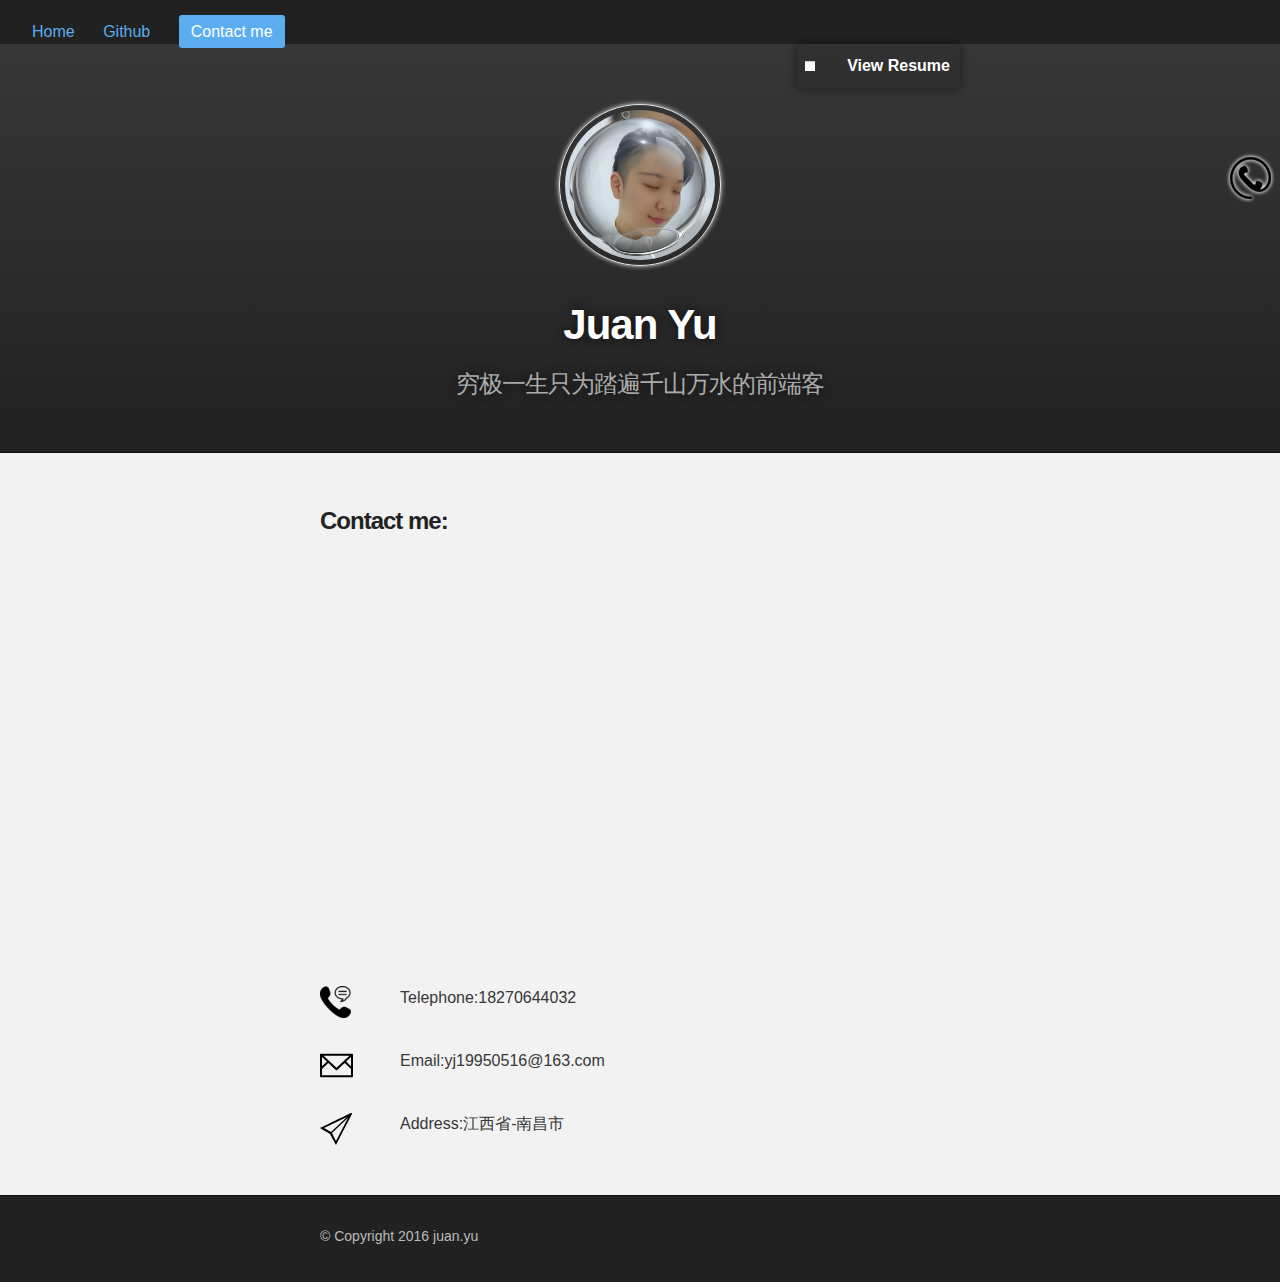
<file: view/about/index.html>
<!DOCTYPE html>
<html>

<head>
    <meta charset='utf-8'>
    <meta http-equiv="X-UA-Compatible" content="chrome=1">
    <meta name="viewport" content="width=device-width, initial-scale=1">
    <meta name="description" content="">
    <meta name="author" content="juan.yu">
    <title>Juan Yu</title>
    <link rel="Shortcut Icon" href="/images/favicon.ico" type="image/x-icon">
    <link rel="stylesheet" type="text/css" media="screen" href="/stylesheets/css/stylesheet.css">
    <script type="text/javascript" src="https://api.map.baidu.com/api?v=1.4&s=1"></script>
</head>

<body>

<div class="tele"></div>

<!-- NAV -->
<nav class="main-nav">
    <a href="/"> <span class="arrow"></span> Home </a>

    <a href="https://github.com/yujuangithub">Github </a>

    <a href="/view/about" class="cta">Contact me</a>

</nav>
<!-- NAV -->

<!-- HEADER -->
<div id="header_wrap" class="outer">
    <header class="inner" id="header">
        <a id="forkme_banner" href="/view/resume">View Resume</a>
        <a href="/view/about">
            <img id="avatar" class="2x" src="/images/yj.png">
        </a>

        <h1 id="project_title">Juan Yu</h1>

        <h2 id="project_tagline">穷极一生只为踏遍千山万水的前端客</h2>

    </header>
</div>

<!-- MAIN CONTENT -->
<div id="main_content_wrap" class="outer">
    <section id="main_content" class="inner">
        <h3 class="bubble">Contact me:</h3>
        <div id="allmap" style="height: 380px;margin-bottom: 30px;"></div>
        <div style="background: url(/images/telephone.png) no-repeat;"><p class="bubble">Telephone:18270644032</p></div>
        <div style="background: url(/images/email.svg) no-repeat;"><p class="bubble">Email:yj19950516@163.com</p></div>
        <div style="background: url(/images/address.svg) no-repeat;"><p class="bubble">Address:江西省-南昌市</p></div>
    </section>
</div>

<!-- FOOTER  -->
<div id="footer_wrap" class="outer">
    <footer class="inner">
        <p class="small">© Copyright 2016 juan.yu</p>
    </footer>
</div>

</body>
<script type="text/javascript">
    // 百度地图API功能
    var map = new BMap.Map("allmap");    // 创建Map实例
    var point = new BMap.Point(115.864822,28.703895);
    map.centerAndZoom(point, 15);  // 初始化地图,设置中心点坐标和地图级别
    var marker = new BMap.Marker(point);  // 创建标注
    map.addOverlay(marker);              // 将标注添加到地图中
    map.addControl(new BMap.MapTypeControl());   //添加地图类型控件
    map.setCurrentCity("南昌");          // 设置地图显示的城市 此项是必须设置的
    map.enableScrollWheelZoom(true);     //开启鼠标滚轮缩放
</script>

<script src="/javascripts/jquery.min.js" type="text/javascript"></script>
<script src="/javascripts/main.js" type="text/javascript"></script>
</html>
</file>
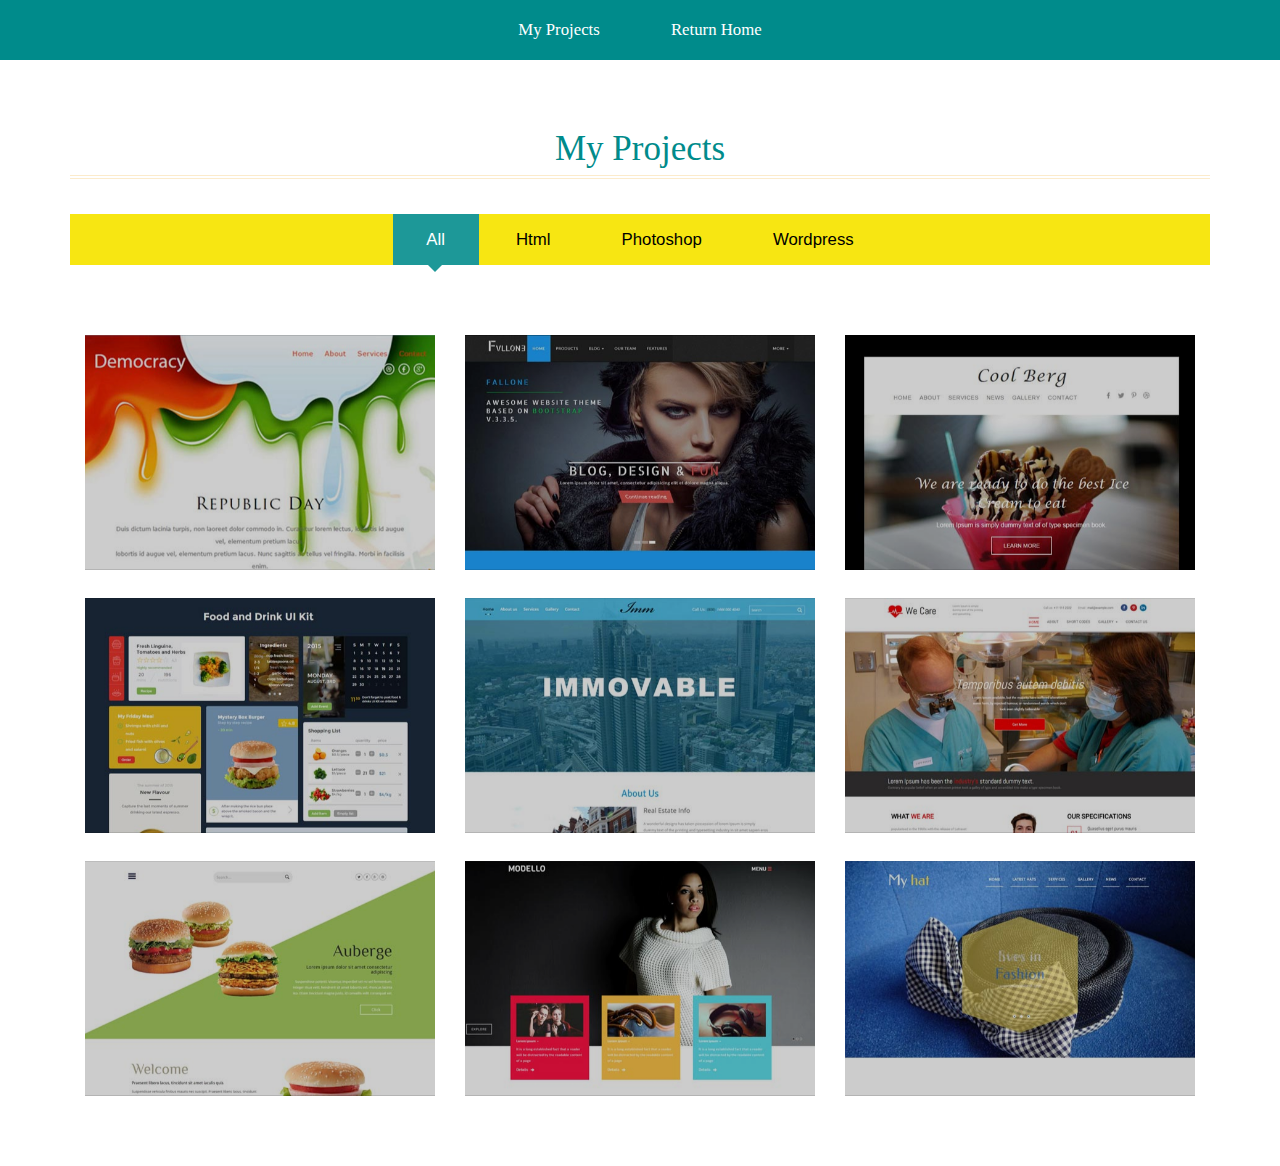
<file: view/myPro/index.html>
<!--
Author: W3layouts
Author URL: http://w3layouts.com
License: Creative Commons Attribution 3.0 Unported
License URL: http://creativecommons.org/licenses/by/3.0/
-->
<!DOCTYPE html>
<html>
<head>
    <title>My Project</title>
    <!--mobile apps-->
    <meta name="viewport" content="width=device-width, initial-scale=1">
    <meta http-equiv="Content-Type" content="text/html; charset=utf-8" />
    <meta name="keywords" content="My Resume Responsive web template, Bootstrap Web Templates, Flat Web Templates, Android Compatible web template,
    SmartPhone Compatible web template, free WebDesigns for Nokia, Samsung, LG, SonyEricsson, Motorola web design" />
    <script type="application/x-javascript"> addEventListener("load", function() { setTimeout(hideURLbar, 0); }, false); function hideURLbar(){ window.scrollTo(0,1); } </script>
    <!--mobile apps-->
    <!--Custom Theme files-->
    <link href="/css/bootstrap.css" type="text/css" rel="stylesheet" media="all">
    <link href="/css/style.css" type="text/css" rel="stylesheet" media="all">
    <link rel="stylesheet" href="/css/swipebox.css">
    <!--//Custom Theme files-->
    <!--js-->
    <script src="/js/jquery-1.11.1.min.js"></script>
    <!-- //js -->
    <!--web-fonts-->
     <!--<link href='//fonts.googleapis.com/css?family=Overlock:400,400italic,700,700italic,900,900italic' rel='stylesheet' type='text/css'>-->
    <!--<link href='//fonts.googleapis.com/css?family=Roboto+Condensed:400,300,300italic,400italic,700,700italic' rel='stylesheet' type='text/css'> -->
    <!--//web-fonts-->
    <!--start-smooth-scrolling-->
    <script type="text/javascript" src="/js/move-top.js"></script>
    <script type="text/javascript" src="/js/easing.js"></script>
    <script type="text/javascript">
        jQuery(document).ready(function($) {
            $(".scroll").click(function(event){
                event.preventDefault();
                $('html,body').animate({scrollTop:$(this.hash).offset().top},1000);
            });
        });
    </script>
    <!--//end-smooth-scrolling-->
</head>
<body>


<!--top-nav-->
<div class="top-nav wow">
    <div class="container">
        <div class="navbar-header logo">
            <button type="button" class="navbar-toggle collapsed" data-toggle="collapse" data-target="#bs-example-navbar-collapse-1">
                Menu
            </button>
        </div>
        <!-- Collect the nav links, forms, and other content for toggling -->
        <div class="collapse navbar-collapse" id="bs-example-navbar-collapse-1">
            <div class="menu">
                <ul class="nav navbar">
                    <li><a href="#projects" class="scroll">My Projects</a></li>
                    <li><a href="/">Return Home</a></li>
                </ul>
                <div class="clearfix"> </div>
            </div>
        </div>
    </div>
</div>
<!--//top-nav-->

<!--portfolio-->
<div id="projects" class="portfolio">
    <div class="container">
        <h3 class="title wow zoomInLeft animated" data-wow-delay=".5s">My Projects</h3>
        <div class="sap_tabs">
            <div id="horizontalTab" style="display: block; width: 100%; margin: 0px;">
                <ul class="resp-tabs-list wow fadeInUp animated" data-wow-delay=".7s">
                    <li class="resp-tab-item"><span>All</span></li>
                    <li class="resp-tab-item"><span>Html</span></li>
                    <li class="resp-tab-item"><span> Photoshop</span></li>
                    <li class="resp-tab-item"><span>Wordpress</span></li>
                </ul>
                <div class="clearfix"> </div>
                <div class="resp-tabs-container">
                    <div class="tab-1 resp-tab-content">
                        <div class="tab_img">
                            <div class="col-md-4 portfolio-grids">
                                <div class="grid">
                                    <a href="/images/g1.jpg" class="swipebox" title="Democracy">
                                            <img src="/images/g1.jpg" alt="" class="img-responsive" />
                                            <div class="figcaption">
                                                <h3><span> Domecracy</span></h3>
                                                <p>The History Tracks of the People's Republic's Six Decennial National Day.</p>
                                            </div>
                                    </a>
                                </div>
                            </div>
                            <div class="col-md-4 portfolio-grids">
                                <div class="grid effect-sarah">
                                    <a href="/images/g2.jpg" class="swipebox" title="Block Design & FUN">
                                            <img src="/images/g2.jpg" alt="" class="img-responsive" />
                                            <div class="figcaption">
                                                <h3>Block<span> Design & FUN</span></h3>
                                                <p>Lorem ipsum dolor sit amet, consectetur adipiscing elit. Duis maximus tortor diam, ac lobortis justo rutrum quis. Praesent non purus fermentum, eleifend velit non</p>
                                            </div>
                                    </a>
                                </div>
                            </div>
                            <div class="col-md-4 portfolio-grids">
                                <div class="grid">
                                    <a href="/images/g3.jpg" class="swipebox" title="Cool Berg">
                                            <img src="/images/g3.jpg" alt="" class="img-responsive" />
                                            <div class="figcaption">
                                                <h3>Coll<span> Berg</span></h3>
                                                <p>We are ready to do the best IceCream to eat.</p>
                                            </div>
                                    </a>
                                </div>
                            </div>
                            <div class="col-md-4 portfolio-grids">
                                <div class="grid">
                                    <a href="/images/g4.jpg" class="swipebox" title="Food and Drink UI Kit">
                                            <img src="/images/g4.jpg" alt="" class="img-responsive" />
                                            <div class="figcaption">
                                                <h3>Food<span> and Drink UI Kit</span></h3>
                                                <p>Fresh Lingline , Mystery Box Burger and Shopping List.</p>
                                            </div>
                                        </a>
                                </div>
                            </div>
                            <div class="col-md-4 portfolio-grids">
                                <div class="grid">
                                    <a href="/images/g5.jpg" class="swipebox" title="IMMOVABLE">
                                            <img src="/images/g5.jpg" alt="" class="img-responsive" />
                                            <div class="figcaption">
                                                <h3><span> IMMOVABLE</span></h3>
                                                <p>Real Estate Info About us.</p>
                                            </div>
                                    </a>
                                </div>
                            </div>
                            <div class="col-md-4 portfolio-grids">
                                <div class="grid">
                                    <a href="/images/g6.jpg" class="swipebox" title="We Care">
                                            <img src="/images/g6.jpg" alt="" class="img-responsive" />
                                            <div class="figcaption">
                                                <h3>We<span> Care</span></h3>
                                                <p>Tomporibus autem debitis.</p>
                                            </div>
                                    </a>
                                </div>
                            </div>
                            <div class="col-md-4 portfolio-grids">
                                <div class="grid">
                                    <a href="/images/g7.jpg" class="swipebox" title="Auberge">
                                            <img src="/images/g7.jpg" alt="" class="img-responsive" />
                                            <div class="figcaption">
                                                <h3><span> Auberge</span></h3>
                                                <p>The vegetarian burger was an innovation which was rapidly exported to Britain.</p>
                                            </div>
                                        </a>
                                </div>
                            </div>
                            <div class="col-md-4 portfolio-grids">
                                <div class="grid">
                                    <a href="/images/g8.jpg" class="swipebox" title="MODELLO">
                                            <img src="/images/g8.jpg" alt="" class="img-responsive" />
                                            <div class="figcaption">
                                                <h3><span> MODELLO</span></h3>
                                                <p>A modello is a preparatory study or model, usually at a smaller scale, for a work of art or architecture, especially one produced for the approval of the commissioning patron.</p>
                                            </div>
                                    </a>
                                </div>
                            </div>
                            <div class="col-md-4 portfolio-grids">
                                <div class="grid">
                                    <a href="/images/g9.jpg" class="swipebox" title="Lorem ipsum dolor sit amet, consectetur adipiscing elit. Duis maximus tortor diam, ac lobortis justo rutrum quis. Praesent non purus fermentum, eleifend velit non">
                                            <img src="/images/g9.jpg" alt="" class="img-responsive" />
                                            <div class="figcaption">
                                                <h3>My<span> Hut</span></h3>
                                                <p>My hat,btes in Fation.</p>
                                            </div>
                                    </a>
                                </div>
                            </div>
                            <div class="clearfix"> </div>
                        </div>
                    </div>
                    <div class="tab-1 resp-tab-content">
                        <div class="tab_img">
                            <div class="col-md-4 portfolio-grids">
                                    <div class="grid">
                                        <a href="/images/g5.jpg" class="swipebox" title="IMMOVABLE">
                                            <img src="/images/g5.jpg" alt="" class="img-responsive" />
                                            <div class="figcaption">
                                                <h3><span> IMMOVABLE</span></h3>
                                                <p>Real Estate Info About us.</p>
                                            </div>
                                        </a>
                                    </div>
                                </div>
                                <div class="col-md-4 portfolio-grids">
                                    <div class="grid">
                                        <a href="/images/g6.jpg" class="swipebox" title="We Care">
                                            <img src="/images/g6.jpg" alt="" class="img-responsive" />
                                            <div class="figcaption">
                                                <h3>We<span> Care</span></h3>
                                                <p>Tomporibus autem debitis.</p>
                                            </div>
                                        </a>
                                    </div>
                                </div>
                                <div class="col-md-4 portfolio-grids">
                                    <div class="grid">
                                        <a href="/images/g7.jpg" class="swipebox" title="Auberge">
                                            <img src="/images/g7.jpg" alt="" class="img-responsive" />
                                            <div class="figcaption">
                                                <h3><span> Auberge</span></h3>
                                                <p>The vegetarian burger was an innovation which was rapidly exported to Britain.</p>
                                            </div>
                                        </a>
                                    </div>
                                </div>
                            <div class="clearfix"> </div>
                        </div>
                    </div>
                    <div class="tab-1 resp-tab-content">
                        <div class="tab_img">
                            <div class="col-md-4 portfolio-grids">
                                <div class="grid">
                                    <a href="/images/g3.jpg" class="swipebox" title="Cool Berg">
                                            <img src="/images/g3.jpg" alt="" class="img-responsive" />
                                            <div class="figcaption">
                                                <h3>Coll<span> Berg</span></h3>
                                                <p>We are ready to do the best IceCream to eat.</p>
                                            </div>
                                    </a>
                                </div>
                            </div>
                            <div class="col-md-4 portfolio-grids">
                                <div class="grid">
                                    <a href="/images/g1.jpg" class="swipebox" title="Democracy">
                                            <img src="/images/g1.jpg" alt="" class="img-responsive" />
                                            <div class="figcaption">
                                                <h3><span> Domecracy</span></h3>
                                                <p>The History Tracks of the People's Republic's Six Decennial National Day.</p>
                                            </div>
                                    </a>
                                </div>
                            </div>
                            <div class="col-md-4 portfolio-grids">
                                <div class="grid">
                                    <a href="/images/g9.jpg" class="swipebox" title="Lorem ipsum dolor sit amet, consectetur adipiscing elit. Duis maximus tortor diam, ac lobortis justo rutrum quis. Praesent non purus fermentum, eleifend velit non">
                                            <img src="/images/g9.jpg" alt="" class="img-responsive" />
                                            <div class="figcaption">
                                                <h3>My<span> Hut</span></h3>
                                                <p>My hat,btes in Fation.</p>
                                            </div>
                                    </a>
                                </div>
                            </div>
                            <div class="clearfix"> </div>
                        </div>
                    </div>
                    <div class="tab-1 resp-tab-content">
                        <div class="tab_img">
                            <div class="col-md-4 portfolio-grids">
                                <div class="grid">
                                    <a href="/images/g2.jpg" class="swipebox" title="Block Design & FUN">
                                            <img src="/images/g2.jpg" alt="" class="img-responsive" />
                                            <div class="figcaption">
                                                <h3>Block<span> Design & FUN</span></h3>
                                                <p>Lorem ipsum dolor sit amet, consectetur adipiscing elit. Duis maximus tortor diam, ac lobortis justo rutrum quis. Praesent non purus fermentum, eleifend velit non</p>
                                            </div>
                                    </a>
                                </div>
                            </div>
                            <div class="col-md-4 portfolio-grids">
                                <div class="grid">
                                    <a href="/images/g4.jpg" class="swipebox" title="Food and Drink UI Kit">
                                            <img src="/images/g4.jpg" alt="" class="img-responsive" />
                                            <div class="figcaption">
                                                <h3>Food<span> and Drink UI Kit</span></h3>
                                                <p>Fresh Lingline , Mystery Box Burger and Shopping List.</p>
                                            </div>
                                        </a>
                                </div>
                            </div>
                            <div class="col-md-4 portfolio-grids">
                                <div class="grid">
                                    <a href="/images/g8.jpg" class="swipebox" title="MODELLO">
                                            <img src="/images/g8.jpg" alt="" class="img-responsive" />
                                            <div class="figcaption">
                                                <h3><span> MODELLO</span></h3>
                                                <p>A modello is a preparatory study or model, usually at a smaller scale, for a work of art or architecture, especially one produced for the approval of the commissioning patron.</p>
                                            </div>
                                    </a>
                                </div>
                            </div>
                            <div class="clearfix"> </div>
                        </div>
                    </div>
                </div>
            </div>
        </div>
        <!--ResponsiveTabs-->
        <script src="/js/easyResponsiveTabs.js" type="text/javascript"></script>
        <script type="text/javascript">
            $(document).ready(function () {
                $('#horizontalTab').easyResponsiveTabs({
                    type: 'default', //Types: default, vertical, accordion
                    width: 'auto', //auto or any width like 600px
                    fit: true   // 100% fit in a container
                });
            });
        </script>
        <!--//ResponsiveTabs-->
        <!-- swipe box js -->
        <script src="/js/jquery.swipebox.min.js"></script>
        <script type="text/javascript">
            jQuery(function($) {
                $(".swipebox").swipebox();
            });
        </script>
        <!-- //swipe box js -->
    </div>
</div>
<!--//portfolio-->

<!--smooth-scrolling-of-move-up-->
<script type="text/javascript">
    $(document).ready(function() {

        var defaults = {
            containerID: 'toTop', // fading element id
            containerHoverID: 'toTopHover', // fading element hover id
            scrollSpeed: 1200,
            easingType: 'linear'
        };

        $().UItoTop({ easingType: 'easeOutQuart' });

    });
</script>
<!--//smooth-scrolling-of-move-up-->
<!-- Bootstrap core JavaScript
================================================== -->
<!-- Placed at the end of the document so the pages load faster -->
<script src="/js/bootstrap.js"></script>
</body>
</html>
</file>
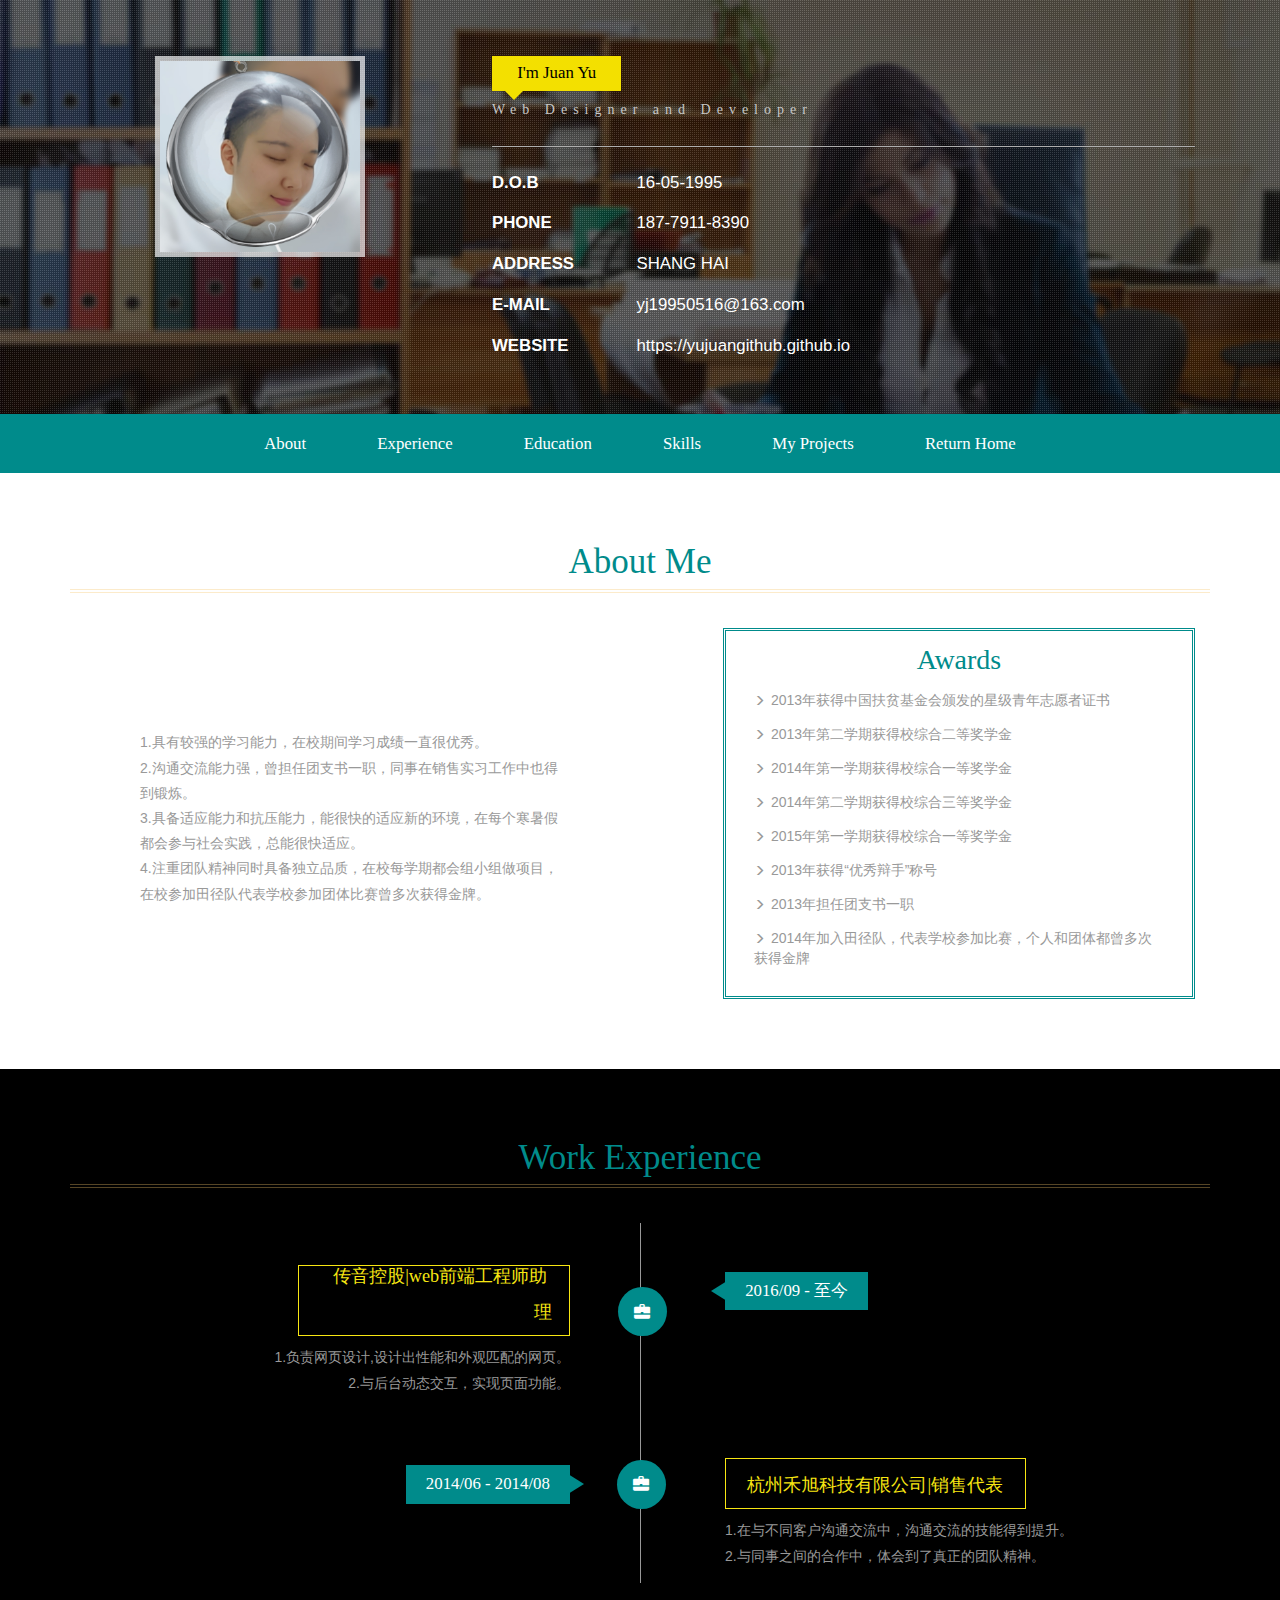
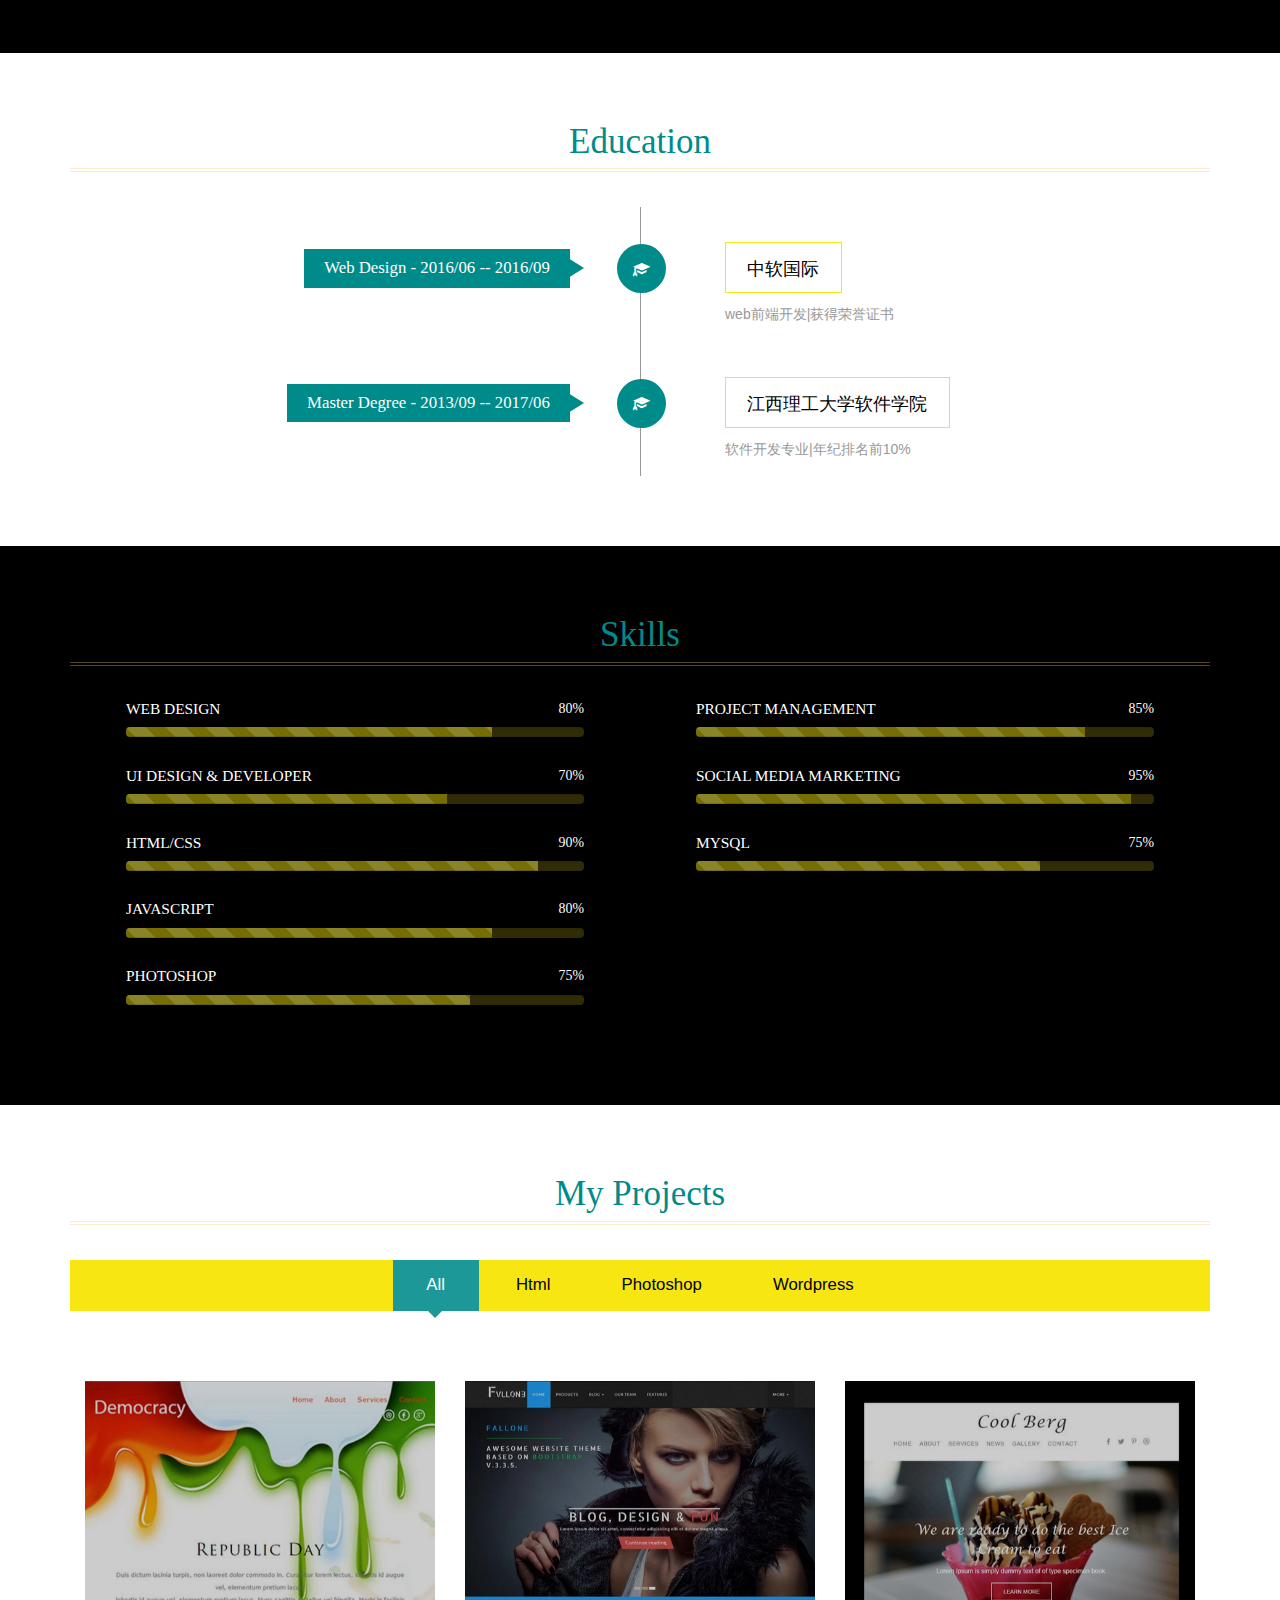
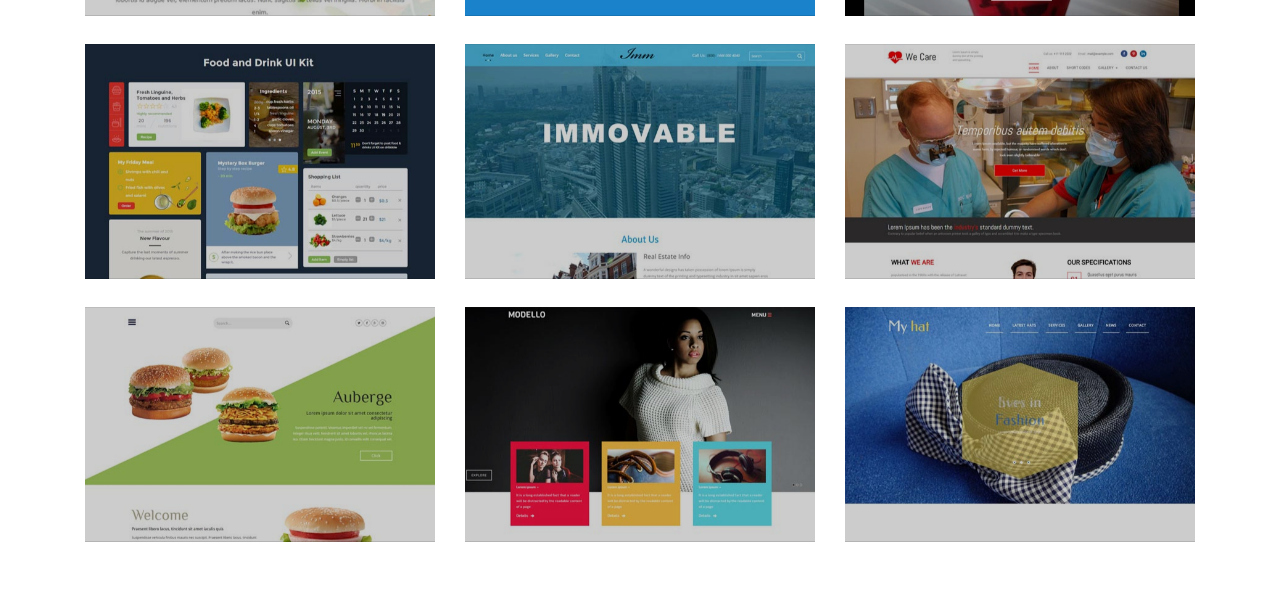
<file: view/resume/index.html>
<!--
Author: W3layouts
Author URL: http://w3layouts.com
License: Creative Commons Attribution 3.0 Unported
License URL: http://creativecommons.org/licenses/by/3.0/
-->
<!DOCTYPE html>
<html>
<head>
    <title>My Resume</title>
    <!--mobile apps-->
    <meta name="viewport" content="width=device-width, initial-scale=1">
    <meta http-equiv="Content-Type" content="text/html; charset=utf-8" />
    <meta name="keywords" content="My Resume Responsive web template, Bootstrap Web Templates, Flat Web Templates, Android Compatible web template,
    SmartPhone Compatible web template, free WebDesigns for Nokia, Samsung, LG, SonyEricsson, Motorola web design" />
    <script type="application/x-javascript"> addEventListener("load", function() { setTimeout(hideURLbar, 0); }, false); function hideURLbar(){ window.scrollTo(0,1); } </script>
    <!--mobile apps-->
    <!--Custom Theme files-->
    <link href="/css/bootstrap.css" type="text/css" rel="stylesheet" media="all">
    <link href="/css/style.css" type="text/css" rel="stylesheet" media="all">
    <link rel="stylesheet" href="/css/swipebox.css">
    <!--//Custom Theme files-->
    <!--js-->
    <script src="/js/jquery-1.11.1.min.js"></script>
    <!-- //js -->
    <!--web-fonts-->
     <!--<link href='//fonts.googleapis.com/css?family=Overlock:400,400italic,700,700italic,900,900italic' rel='stylesheet' type='text/css'>-->
    <!--<link href='//fonts.googleapis.com/css?family=Roboto+Condensed:400,300,300italic,400italic,700,700italic' rel='stylesheet' type='text/css'> -->
    <!--//web-fonts-->
    <!--start-smooth-scrolling-->
    <script type="text/javascript" src="/js/move-top.js"></script>
    <script type="text/javascript" src="/js/easing.js"></script>
    <script type="text/javascript">
        jQuery(document).ready(function($) {
            $(".scroll").click(function(event){
                event.preventDefault();
                $('html,body').animate({scrollTop:$(this.hash).offset().top},1000);
            });
        });
    </script>
    <!--//end-smooth-scrolling-->
</head>
<body>
<!-- container -->
<div id="container" class="main_container">
    <!--banner-->
    <div id="home" class="banner">
        <div class="banner-info">
            <div class="container">
                <div class="col-md-4 header-left">
                    <img src="/images/img1.png" alt=""/>
                </div>
                <div class="col-md-8 header-right">
                    <h2>I'm Juan Yu</h2>
                    <h6>Web Designer and Developer</h6>
                    <ul class="address">
                        <li>
                            <ul class="address-text">
                                <li><b>D.O.B</b></li>
                                <li>16-05-1995</li>
                            </ul>
                        </li>
                        <li>
                            <ul class="address-text">
                                <li><b>PHONE </b></li>
                                <li>187-7911-8390</li>
                            </ul>
                        </li>
                        <li>
                            <ul class="address-text">
                                <li><b>ADDRESS </b></li>
                                <li>SHANG HAI</li>
                            </ul>
                        </li>
                        <li>
                            <ul class="address-text">
                                <li><b>E-MAIL </b></li>
                                <li><a href="mailto:yj19950516@163.com"> yj19950516@163.com</a></li>
                            </ul>
                        </li>
                        <li>
                            <ul class="address-text">
                                <li><b>WEBSITE </b></li>
                                <li><a href="https://yujuangithub.github.io">https://yujuangithub.github.io</a></li>
                            </ul>
                        </li>
                    </ul>
                </div>
                <div class="clearfix"> </div>
            </div>
        </div>
    </div>
    <!--//banner-->
    <!--top-nav-->
    <div class="top-nav wow">
        <div class="container">
            <div class="navbar-header logo">
                <button type="button" class="navbar-toggle collapsed" data-toggle="collapse" data-target="#bs-example-navbar-collapse-1">
                    Menu
                </button>
            </div>
            <!-- Collect the nav links, forms, and other content for toggling -->
            <div class="collapse navbar-collapse" id="bs-example-navbar-collapse-1">
                <div class="menu">
                    <ul class="nav navbar">
                        <li><a href="#about" class="scroll">About</a></li>
                        <li><a href="#work" class="scroll">Experience</a></li>
                        <li><a href="#education" class="scroll">Education</a></li>
                        <li><a href="#skills" class="scroll">Skills</a></li>
                        <li><a href="#projects" class="scroll">My Projects</a></li>
                        <li><a href="/">Return Home</a></li>
                    </ul>
                    <div class="clearfix"> </div>
                </div>
            </div>
        </div>
    </div>
    <!--//top-nav-->
    <!--about-->
    <div id="about" class="about">
        <div class="container">
            <h3 class="title"> About Me</h3>
            <div class="col-md-8 about-left">
                <p>1.具有较强的学习能力，在校期间学习成绩一直很优秀。</p><p>2.沟通交流能力强，曾担任团支书一职，同事在销售实习工作中也得到锻炼。</p><p>3.具备适应能力和抗压能力，能很快的适应新的环境，在每个寒暑假都会参与社会实践，总能很快适应。</p><p>4.注重团队精神同时具备独立品质，在校每学期都会组小组做项目，在校参加田径队代表学校参加团体比赛曾多次获得金牌。</p>
            </div>
            <div class="col-md-4 about-right">
                <ul>
                    <h5>Awards</h5>
                    <li><span class="glyphicon glyphicon-menu-right"></span>2013年获得中国扶贫基金会颁发的星级青年志愿者证书</li>
                    <li><span class="glyphicon glyphicon-menu-right"></span>2013年第二学期获得校综合二等奖学金</li>
                    <li><span class="glyphicon glyphicon-menu-right"></span>2014年第一学期获得校综合一等奖学金</li>
                    <li><span class="glyphicon glyphicon-menu-right"></span>2014年第二学期获得校综合三等奖学金</li>
                    <li><span class="glyphicon glyphicon-menu-right"></span>2015年第一学期获得校综合一等奖学金</li>
                    <li><span class="glyphicon glyphicon-menu-right"></span>2013年获得“优秀辩手”称号</li>
                    <li><span class="glyphicon glyphicon-menu-right"></span>2013年担任团支书一职</li>
                    <li><span class="glyphicon glyphicon-menu-right"></span>2014年加入田径队，代表学校参加比赛，个人和团体都曾多次获得金牌</li>
                </ul>
                <div class="clearfix"> </div>
            </div>
            <div class="clearfix"> </div>
        </div>
    </div>
    <!--//about-->
    <!--work-experience-->
    <div id="work" class="work">
        <div class="container">
            <h3 class="title">Work Experience</h3>
            <div class="work-info">
                <div class="col-md-6 work-right work-right2">
                    <h4>2016/09 - 至今 </h4>
                </div>
                <div class="col-md-6 work-left work-left2">
                    <h5>传音控股|web前端工程师助理<span class="glyphicon glyphicon-briefcase"></span></h5>
                        <span class=""><p>1.负责网页设计,设计出性能和外观匹配的网页。</p></span>
                        <span class=""><p>2.与后台动态交互，实现页面功能。</p></span>
                    
                </div>
                <div class="clearfix"> </div>
            </div>
            <div class="work-info">
                <div class="col-md-6 work-left">
                    <h4>2014/06 - 2014/08 </h4>
                </div>
                <div class="col-md-6 work-right">
                    <h5><span class="glyphicon glyphicon-briefcase"> </span>杭州禾旭科技有限公司|销售代表</h5>
                        <span class=""><p>1.在与不同客户沟通交流中，沟通交流的技能得到提升。</p></span>
                        <span class=""><p>2.与同事之间的合作中，体会到了真正的团队精神。</p></span>  
                </div>
                <div class="clearfix"> </div>
            </div>
        </div>
    </div>
    <!--//work-experience-->
    <!--education-->
    <div id="education" class="education">
        <div class="container">
            <h3 class="title">Education</h3>
              <div class="work-info">
                <div class="col-md-6 work-left">
                    <h4>Web Design - 2016/06 --  2016/09</h4>
                </div>
                <div class="col-md-6 work-right">
                    <h5><span class="glyphicon glyphicon-education"> </span>中软国际</h5>
                    <p>web前端开发|获得荣誉证书</p>
                </div>
                <div class="clearfix"> </div>
            </div>
            <div class="work-info">
                <div class="col-md-6 work-left">
                    <h4>Master Degree - 2013/09 -- 2017/06</h4>
                </div>
                <div class="col-md-6 work-right">
                    <h5><span class="glyphicon glyphicon-education"> </span>江西理工大学软件学院</h5>
                    <p>软件开发专业|年纪排名前10% </p>
                </div>
                <div class="clearfix"> </div>
            </div>
          

        </div>
    </div>
    <!--//education-->
    <!--skills-->
    <div id="skills" class="skills">
        <div class="container">
            <h3 class="title">Skills</h3>
            <div class="skills-info">
                <div class="col-md-6 bar-grids">
                    <h6>WEB DESIGN  <span> 80% </span></h6>
                    <div class="progress">
                        <div class="progress-bar progress-bar-striped active" style="width: 80%">
                        </div>
                    </div>
                    <h6>UI DESIGN & DEVELOPER <span> 70% </span></h6>
                    <div class="progress">
                        <div class="progress-bar progress-bar-striped active" style="width: 70%">
                        </div>
                    </div>
                    <h6>HTML/CSS<span>90% </span></h6>
                    <div class="progress">
                        <div class="progress-bar progress-bar-striped active" style="width: 90%">
                        </div>
                    </div>
                    <h6>JAVASCRIPT<span>80% </span></h6>
                    <div class="progress">
                        <div class="progress-bar progress-bar-striped active" style="width: 80%">
                        </div>
                    </div>
                    <h6>PHOTOSHOP <span> 75% </span></h6>
                    <div class="progress">
                        <div class="progress-bar progress-bar-striped active" style="width: 75%">
                        </div>
                    </div>
                </div>
                <div class="col-md-6 bar-grids">
                    <h6>PROJECT MANAGEMENT <span> 85% </span></h6>
                    <div class="progress">
                        <div class="progress-bar progress-bar-striped active" style="width: 85%">
                        </div>
                    </div>
                    <h6>SOCIAL MEDIA MARKETING<span> 95% </span></h6>
                    <div class="progress">
                        <div class="progress-bar progress-bar-striped active" style="width: 95%">
                        </div>
                    </div>
                    <h6>MYSQL<span> 75% </span></h6>
                    <div class="progress">
                        <div class="progress-bar progress-bar-striped active" style="width: 75%">
                        </div>
                    </div>
                </div>
                <div class="clearfix"> </div>
            </div>
        </div>
    </div>
    <!--//education-->
    
<!--portfolio-->
<div id="projects" class="portfolio">
    <div class="container">
        <h3 class="title wow zoomInLeft animated" data-wow-delay=".5s">My Projects</h3>
        <div class="sap_tabs">
            <div id="horizontalTab" style="display: block; width: 100%; margin: 0px;">
                <ul class="resp-tabs-list wow fadeInUp animated" data-wow-delay=".7s">
                    <li class="resp-tab-item"><span>All</span></li>
                    <li class="resp-tab-item"><span>Html</span></li>
                    <li class="resp-tab-item"><span> Photoshop</span></li>
                    <li class="resp-tab-item"><span>Wordpress</span></li>
                </ul>
                <div class="clearfix"> </div>
                <div class="resp-tabs-container">
                    <div class="tab-1 resp-tab-content">
                        <div class="tab_img">
                            <div class="col-md-4 portfolio-grids">
                                <div class="grid">
                                    <a href="/images/g1.jpg" class="swipebox" title="Democracy">
                                            <img src="/images/g1.jpg" alt="" class="img-responsive" />
                                            <div class="figcaption">
                                                <h3><span> Domecracy</span></h3>
                                                <p>The History Tracks of the People's Republic's Six Decennial National Day.</p>
                                            </div>
                                    </a>
                                </div>
                            </div>
                            <div class="col-md-4 portfolio-grids">
                                <div class="grid effect-sarah">
                                    <a href="/images/g2.jpg" class="swipebox" title="Block Design & FUN">
                                            <img src="/images/g2.jpg" alt="" class="img-responsive" />
                                            <div class="figcaption">
                                                <h3>Block<span> Design & FUN</span></h3>
                                                <p>Lorem ipsum dolor sit amet, consectetur adipiscing elit. Duis maximus tortor diam, ac lobortis justo rutrum quis. Praesent non purus fermentum, eleifend velit non</p>
                                            </div>
                                    </a>
                                </div>
                            </div>
                            <div class="col-md-4 portfolio-grids">
                                <div class="grid">
                                    <a href="/images/g3.jpg" class="swipebox" title="Cool Berg">
                                            <img src="/images/g3.jpg" alt="" class="img-responsive" />
                                            <div class="figcaption">
                                                <h3>Coll<span> Berg</span></h3>
                                                <p>We are ready to do the best IceCream to eat.</p>
                                            </div>
                                    </a>
                                </div>
                            </div>
                            <div class="col-md-4 portfolio-grids">
                                <div class="grid">
                                    <a href="/images/g4.jpg" class="swipebox" title="Food and Drink UI Kit">
                                            <img src="/images/g4.jpg" alt="" class="img-responsive" />
                                            <div class="figcaption">
                                                <h3>Food<span> and Drink UI Kit</span></h3>
                                                <p>Fresh Lingline , Mystery Box Burger and Shopping List.</p>
                                            </div>
                                        </a>
                                </div>
                            </div>
                            <div class="col-md-4 portfolio-grids">
                                <div class="grid">
                                    <a href="/images/g5.jpg" class="swipebox" title="IMMOVABLE">
                                            <img src="/images/g5.jpg" alt="" class="img-responsive" />
                                            <div class="figcaption">
                                                <h3><span> IMMOVABLE</span></h3>
                                                <p>Real Estate Info About us.</p>
                                            </div>
                                    </a>
                                </div>
                            </div>
                            <div class="col-md-4 portfolio-grids">
                                <div class="grid">
                                    <a href="/images/g6.jpg" class="swipebox" title="We Care">
                                            <img src="/images/g6.jpg" alt="" class="img-responsive" />
                                            <div class="figcaption">
                                                <h3>We<span> Care</span></h3>
                                                <p>Tomporibus autem debitis.</p>
                                            </div>
                                    </a>
                                </div>
                            </div>
                            <div class="col-md-4 portfolio-grids">
                                <div class="grid">
                                    <a href="/images/g7.jpg" class="swipebox" title="Auberge">
                                            <img src="/images/g7.jpg" alt="" class="img-responsive" />
                                            <div class="figcaption">
                                                <h3><span> Auberge</span></h3>
                                                <p>The vegetarian burger was an innovation which was rapidly exported to Britain.</p>
                                            </div>
                                        </a>
                                </div>
                            </div>
                            <div class="col-md-4 portfolio-grids">
                                <div class="grid">
                                    <a href="/images/g8.jpg" class="swipebox" title="MODELLO">
                                            <img src="/images/g8.jpg" alt="" class="img-responsive" />
                                            <div class="figcaption">
                                                <h3><span> MODELLO</span></h3>
                                                <p>A modello is a preparatory study or model, usually at a smaller scale, for a work of art or architecture, especially one produced for the approval of the commissioning patron.</p>
                                            </div>
                                    </a>
                                </div>
                            </div>
                            <div class="col-md-4 portfolio-grids">
                                <div class="grid">
                                    <a href="/images/g9.jpg" class="swipebox" title="Lorem ipsum dolor sit amet, consectetur adipiscing elit. Duis maximus tortor diam, ac lobortis justo rutrum quis. Praesent non purus fermentum, eleifend velit non">
                                            <img src="/images/g9.jpg" alt="" class="img-responsive" />
                                            <div class="figcaption">
                                                <h3>My<span> Hut</span></h3>
                                                <p>My hat,btes in Fation.</p>
                                            </div>
                                    </a>
                                </div>
                            </div>
                            <div class="clearfix"> </div>
                        </div>
                    </div>
                    <div class="tab-1 resp-tab-content">
                        <div class="tab_img">
                            <div class="col-md-4 portfolio-grids">
                                    <div class="grid">
                                        <a href="/images/g5.jpg" class="swipebox" title="IMMOVABLE">
                                            <img src="/images/g5.jpg" alt="" class="img-responsive" />
                                            <div class="figcaption">
                                                <h3><span> IMMOVABLE</span></h3>
                                                <p>Real Estate Info About us.</p>
                                            </div>
                                        </a>
                                    </div>
                                </div>
                                <div class="col-md-4 portfolio-grids">
                                    <div class="grid">
                                        <a href="/images/g6.jpg" class="swipebox" title="We Care">
                                            <img src="/images/g6.jpg" alt="" class="img-responsive" />
                                            <div class="figcaption">
                                                <h3>We<span> Care</span></h3>
                                                <p>Tomporibus autem debitis.</p>
                                            </div>
                                        </a>
                                    </div>
                                </div>
                                <div class="col-md-4 portfolio-grids">
                                    <div class="grid">
                                        <a href="/images/g7.jpg" class="swipebox" title="Auberge">
                                            <img src="/images/g7.jpg" alt="" class="img-responsive" />
                                            <div class="figcaption">
                                                <h3><span> Auberge</span></h3>
                                                <p>The vegetarian burger was an innovation which was rapidly exported to Britain.</p>
                                            </div>
                                        </a>
                                    </div>
                                </div>
                            <div class="clearfix"> </div>
                        </div>
                    </div>
                    <div class="tab-1 resp-tab-content">
                        <div class="tab_img">
                            <div class="col-md-4 portfolio-grids">
                                <div class="grid">
                                    <a href="/images/g3.jpg" class="swipebox" title="Cool Berg">
                                            <img src="/images/g3.jpg" alt="" class="img-responsive" />
                                            <div class="figcaption">
                                                <h3>Coll<span> Berg</span></h3>
                                                <p>We are ready to do the best IceCream to eat.</p>
                                            </div>
                                    </a>
                                </div>
                            </div>
                            <div class="col-md-4 portfolio-grids">
                                <div class="grid">
                                    <a href="/images/g1.jpg" class="swipebox" title="Democracy">
                                            <img src="/images/g1.jpg" alt="" class="img-responsive" />
                                            <div class="figcaption">
                                                <h3><span> Domecracy</span></h3>
                                                <p>The History Tracks of the People's Republic's Six Decennial National Day.</p>
                                            </div>
                                    </a>
                                </div>
                            </div>
                            <div class="col-md-4 portfolio-grids">
                                <div class="grid">
                                    <a href="/images/g9.jpg" class="swipebox" title="Lorem ipsum dolor sit amet, consectetur adipiscing elit. Duis maximus tortor diam, ac lobortis justo rutrum quis. Praesent non purus fermentum, eleifend velit non">
                                            <img src="/images/g9.jpg" alt="" class="img-responsive" />
                                            <div class="figcaption">
                                                <h3>My<span> Hut</span></h3>
                                                <p>My hat,btes in Fation.</p>
                                            </div>
                                    </a>
                                </div>
                            </div>
                            <div class="clearfix"> </div>
                        </div>
                    </div>
                    <div class="tab-1 resp-tab-content">
                        <div class="tab_img">
                            <div class="col-md-4 portfolio-grids">
                                <div class="grid">
                                    <a href="/images/g2.jpg" class="swipebox" title="Block Design & FUN">
                                            <img src="/images/g2.jpg" alt="" class="img-responsive" />
                                            <div class="figcaption">
                                                <h3>Block<span> Design & FUN</span></h3>
                                                <p>Lorem ipsum dolor sit amet, consectetur adipiscing elit. Duis maximus tortor diam, ac lobortis justo rutrum quis. Praesent non purus fermentum, eleifend velit non</p>
                                            </div>
                                    </a>
                                </div>
                            </div>
                            <div class="col-md-4 portfolio-grids">
                                <div class="grid">
                                    <a href="/images/g4.jpg" class="swipebox" title="Food and Drink UI Kit">
                                            <img src="/images/g4.jpg" alt="" class="img-responsive" />
                                            <div class="figcaption">
                                                <h3>Food<span> and Drink UI Kit</span></h3>
                                                <p>Fresh Lingline , Mystery Box Burger and Shopping List.</p>
                                            </div>
                                        </a>
                                </div>
                            </div>
                            <div class="col-md-4 portfolio-grids">
                                <div class="grid">
                                    <a href="/images/g8.jpg" class="swipebox" title="MODELLO">
                                            <img src="/images/g8.jpg" alt="" class="img-responsive" />
                                            <div class="figcaption">
                                                <h3><span> MODELLO</span></h3>
                                                <p>A modello is a preparatory study or model, usually at a smaller scale, for a work of art or architecture, especially one produced for the approval of the commissioning patron.</p>
                                            </div>
                                    </a>
                                </div>
                            </div>
                            <div class="clearfix"> </div>
                        </div>
                    </div>
                </div>
            </div>
        </div>
        <!--ResponsiveTabs-->
        <script src="/js/easyResponsiveTabs.js" type="text/javascript"></script>
        <script type="text/javascript">
            $(document).ready(function () {
                $('#horizontalTab').easyResponsiveTabs({
                    type: 'default', //Types: default, vertical, accordion
                    width: 'auto', //auto or any width like 600px
                    fit: true   // 100% fit in a container
                });
            });
        </script>
        <!--//ResponsiveTabs-->
        <!-- swipe box js -->
        <script src="/js/jquery.swipebox.min.js"></script>
        <script type="text/javascript">
            jQuery(function($) {
                $(".swipebox").swipebox();
            });
        </script>
        <!-- //swipe box js -->
    </div>
</div>
<!--//portfolio-->

</div>
<!-- //container -->

<!--smooth-scrolling-of-move-up-->
<script type="text/javascript">
    $(document).ready(function() {
        var defaults = {
            containerID: 'toTop', // fading element id
            containerHoverID: 'toTopHover', // fading element hover id
            scrollSpeed: 1200,
            easingType: 'linear'
        };
        $().UItoTop({ easingType: 'easeOutQuart' });
    });
</script>
<!--//smooth-scrolling-of-move-up-->
<!-- Bootstrap core JavaScript
================================================== -->
<!-- Placed at the end of the document so the pages load faster -->
<script src="/js/bootstrap.js"></script>
</body>
</html>
</file>
<file: stylesheets/css/stylesheet.css>
/*******************************************************************************
Slate Theme for GitHub Pages
by Jason Costello, @jsncostello
*******************************************************************************/

@import url(github-light.css);

/*******************************************************************************
MeyerWeb Reset
*******************************************************************************/

html, body, div, span, applet, object, iframe,
h1, h2, h3, h4, h5, h6, p, blockquote, pre,
a, abbr, acronym, address, big, cite, code,
del, dfn, em, img, ins, kbd, q, s, samp,
small, strike, strong, sub, sup, tt, var,
b, u, i, center,
dl, dt, dd, ol, ul, li,
fieldset, form, label, legend,
table, caption, tbody, tfoot, thead, tr, th, td,
article, aside, canvas, details, embed,
figure, figcaption, footer, header,
menu, nav, output, ruby, section, summary,
time, mark, audio, video {
  margin: 0;
  padding: 0;
  border: 0;
  font: inherit;
  vertical-align: baseline;
}

/* HTML5 display-role reset for older browsers */
article, aside, details, figcaption, figure,
footer, header , menu, nav, section {
  display: block;
}

ol, ul {
  list-style: none;
}

table {
  border-collapse: collapse;
  border-spacing: 0;
}

/*******************************************************************************
Theme Styles
*******************************************************************************/

body {
  box-sizing: border-box;
  color:#373737;
  background: #212121;
  font-size: 16px;
  font-family: 'Myriad Pro', Calibri, Helvetica, Arial, sans-serif;
  line-height: 1.5;
  -webkit-font-smoothing: antialiased;
}

h1, h2, h3, h4, h5, h6 {
  margin: 10px 0;
  font-weight: 700;
  color:#222222;
  font-family: 'Lucida Grande', 'Calibri', Helvetica, Arial, sans-serif;
  letter-spacing: -1px;
}

h1 {
  font-size: 36px;
  font-weight: 700;
}

h2 {
  padding-bottom: 10px;
  font-size: 32px;
  background: url('/images/bg_hr.png') repeat-x bottom;
}

h3 {
  font-size: 24px;
}

h4 {
  font-size: 21px;
}

h5 {
  font-size: 18px;
}

h6 {
  font-size: 16px;
}

p {
  margin: 10px 0 15px 0;
}

footer p {
  color: #f2f2f2;
}

a {
  text-decoration: none;
  color: #007edf;
  text-shadow: none;

  transition: color 0.5s ease;
  transition: text-shadow 0.5s ease;
  -webkit-transition: color 0.5s ease;
  -webkit-transition: text-shadow 0.5s ease;
  -moz-transition: color 0.5s ease;
  -moz-transition: text-shadow 0.5s ease;
  -o-transition: color 0.5s ease;
  -o-transition: text-shadow 0.5s ease;
  -ms-transition: color 0.5s ease;
  -ms-transition: text-shadow 0.5s ease;
}

a:hover, a:focus {text-decoration: underline;}

footer a {
  color: #F2F2F2;
  text-decoration: underline;
}

em {
  font-style: italic;
}

strong {
  font-weight: bold;
}

img {
  position: relative;
  margin: 0 auto;
  max-width: 739px;
  padding: 5px;
  margin: 10px 0 10px 0;
  border: 1px solid #ebebeb;

  box-shadow: 0 0 5px #ebebeb;
  -webkit-box-shadow: 0 0 5px #ebebeb;
  -moz-box-shadow: 0 0 5px #ebebeb;
  -o-box-shadow: 0 0 5px #ebebeb;
  -ms-box-shadow: 0 0 5px #ebebeb;
}

p img {
  display: inline;
  margin: 0;
  padding: 0;
  vertical-align: middle;
  text-align: center;
  border: none;
}

pre, code {
  width: 100%;
  color: #222;
  background-color: #fff;

  font-family: Monaco, "Bitstream Vera Sans Mono", "Lucida Console", Terminal, monospace;
  font-size: 14px;

  border-radius: 2px;
  -moz-border-radius: 2px;
  -webkit-border-radius: 2px;
}

pre {
  width: 100%;
  padding: 10px;
  box-shadow: 0 0 10px rgba(0,0,0,.1);
  overflow: auto;
}

code {
  padding: 3px;
  margin: 0 3px;
  box-shadow: 0 0 10px rgba(0,0,0,.1);
}

pre code {
  display: block;
  box-shadow: none;
}

blockquote {
  color: #666;
  margin-bottom: 20px;
  padding: 0 0 0 20px;
  border-left: 3px solid #bbb;
}


ul, ol, dl {
  margin-bottom: 15px
}

ul {
  list-style-position: inside;
  list-style: disc;
  padding-left: 20px;
}

ol {
  list-style-position: inside;
  list-style: decimal;
  padding-left: 20px;
}

dl dt {
  font-weight: bold;
}

dl dd {
  padding-left: 20px;
  font-style: italic;
}

dl p {
  padding-left: 20px;
  font-style: italic;
}

hr {
  height: 1px;
  margin-bottom: 5px;
  border: none;
  background: url('/images/bg_hr.png') repeat-x center;
}

table {
  border: 1px solid #373737;
  margin-bottom: 20px;
  text-align: left;
 }

th {
  font-family: 'Lucida Grande', 'Helvetica Neue', Helvetica, Arial, sans-serif;
  padding: 10px;
  background: #373737;
  color: #fff;
 }

td {
  padding: 10px;
  border: 1px solid #373737;
 }

form {
  background: #f2f2f2;
  padding: 20px;
}

/*******************************************************************************
Full-Width Styles
*******************************************************************************/

.outer {
  width: 100%;
}

.inner {
  position: relative;
  max-width: 640px;
  padding: 20px 10px;
  margin: 0 auto;
}

#forkme_banner {
  display: block;
  position: absolute;
  top:0;
  right: 10px;
  z-index: 10;
  padding: 10px 10px 10px 50px;
  color: #fff;
  background: url('/images/resume.svg') rgba(0,0,0,.1) no-repeat 5% 50%;
  font-weight: 700;
  box-shadow: 0 0 10px rgba(0,0,0,.5);
  border-bottom-left-radius: 2px;
  border-bottom-right-radius: 2px;
}

#header_wrap {
  background: #212121;
  background: -moz-linear-gradient(top, #373737, #212121);
  background: -webkit-linear-gradient(top, #373737, #212121);
  background: -ms-linear-gradient(top, #373737, #212121);
  background: -o-linear-gradient(top, #373737, #212121);
  background: linear-gradient(top, #373737, #212121);
}

#header_wrap .inner {
  padding: 50px 10px 30px 10px;
}

#project_title {
  margin: 0;
  color: #fff;
  font-size: 42px;
  font-weight: 700;
  text-shadow: #111 0px 0px 10px;
}

#project_tagline {
  color: #fff;
  text-align: center;
}

#project_tagline {
  color: #aaa;
  font-size: 24px;
  font-weight: 300;
  background: none;
  text-shadow: #111 0px 0px 10px;
  text-align: center;
}

#downloads {
  position: absolute;
  width: 210px;
  z-index: 10;
  bottom: -40px;
  right: 0;
  height: 70px;
  background: url('/images/icon_download.png') no-repeat 0% 90%;
}

.zip_download_link {
  display: block;
  float: right;
  width: 90px;
  height:70px;
  text-indent: -5000px;
  overflow: hidden;
  background: url(/images/sprite_download.png) no-repeat bottom left;
}

.tar_download_link {
  display: block;
  float: right;
  width: 90px;
  height:70px;
  text-indent: -5000px;
  overflow: hidden;
  background: url(/images/sprite_download.png) no-repeat bottom right;
  margin-left: 10px;
}

.zip_download_link:hover {
  background: url(/images/sprite_download.png) no-repeat top left;
}

.tar_download_link:hover {
  background: url(/images/sprite_download.png) no-repeat top right;
}

#main_content_wrap {
  background: #f2f2f2;
  border-top: 1px solid #111;
  border-bottom: 1px solid #111;
}

#main_content {
  padding-top: 40px;
}

#footer_wrap {
  background: #212121;
}


#header {
    //border-bottom: 1px solid #eee;
   // margin-bottom: 40px;
    //padding-bottom: 40px;
    text-align: center;
    position: relative;
}

#avatar {
  display: inline-block;
    width: 150px;
    height: 150px;
    border-radius: 50%;
    margin-bottom: 20px;
}

nav.main-nav {
    padding: 20px 20px 0;
    background: #212121;
    margin: 0 auto;
    text-align: left;
    z-index: 100;
}

nav.main-nav a {
    top: 8px;
    right: 6px;
    padding: 8px 12px;
    color: #5badf0;
    /* font-weight: bold; */
    line-height: 1.35;
    border-radius: 3px;
}

nav.main-nav a.cta {
    background: #5badf0;
    color: #fff;
    margin-left: 12px;
}

p.small{
    color: #bbb;
    font-size: 14px;
    line-height: 1.5;
    display: block;
}
.tele {
    width: 60px;
    height: 56px;
    background: url(/images/phone.png) no-repeat;
    position: fixed;
    top: 150px;
    right: 0;
    z-index: 9999;
}
.tele:hover {
  width: 228px;
}

h3.bubble {
  height: 33px;
  margin-bottom: 40px;
}
p.bubble {
  margin: 0  0 30px 80px;
  height: 33px;
}



/*******************************************************************************
Small Device Styles
*******************************************************************************/

@media screen and (max-width: 480px) {
  body {
    font-size:14px;
  }

  #downloads {
    display: none;
  }

  .inner {
    min-width: 320px;
    max-width: 480px;
  }

  #project_title {
  font-size: 32px;
  }

  h1 {
    font-size: 28px;
  }

  h2 {
    font-size: 24px;
  }

  h3 {
    font-size: 21px;
  }

  h4 {
    font-size: 18px;
  }

  h5 {
    font-size: 14px;
  }

  h6 {
    font-size: 12px;
  }

  code, pre {
    min-width: 320px;
    max-width: 480px;
    font-size: 11px;
  }

}
</file>
<file: css/style.css>
--
Author: W3layouts
Author URL: http://w3layouts.com
License: Creative Commons Attribution 3.0 Unported
License URL: http://creativecommons.org/licenses/by/3.0/
--*/
body{
	margin:0;
	font-family: 'Roboto Condensed', sans-serif;
	background: #fff;
}
body a{
	transition: 0.5s all;
	-webkit-transition: 0.5s all;
	-moz-transition: 0.5s all;
	-o-transition: 0.5s all;
	-ms-transition: 0.5s all;
	text-decoration:none;
}
h1,h2,h3,h4,h5,h6{
	margin:0;	
	font-family: 'Overlock', cursive;
}
p{
	margin:0;
}
ul,label{
	margin:0;
	padding:0;
}
body a:hover{
	text-decoration:none;
}
.header-left img

/*--container--*/
#container{
    margin-top: 100px;
}

/*--//container--*/


/*--baner--*/
.banner {
	background:url(../images/a.jpg)no-repeat center 0px;
	-webkit-background-size:cover;
	background-size:cover;
	-moz-background-size:cover;
	position: relative;
}
.banner-info{
	background: url(../images/dott.png)repeat 0px 0px;
	padding: 4em 0;
}
.col-md-4.header-left {
    text-align: center;
}
.header-left img {
    width: 60%;
    border: 5px solid rgba(255, 255, 255, 0.68);
}
.header-right {
    padding-left: 3em;
}
.header-right h1 {
    font-size: 2.5em;
    color: #fff;
    margin: 0.5em 0 0;
}
.header-right h2 {
    font-size: 1.2em;
    color: #000;
    background: #F3E000;
    display: inline-block;
    padding: .5em 1.5em;
    position: relative;
}
.header-right h2:before {
    width: 0;
    height: 0;
    position: absolute;
    content: '';
    bottom: -9px;
    left: 12px;
    border-style: solid;
    border-width: 10px 10px 0 10px;
    border-color: #F3E000 transparent transparent transparent;
}
.header-right h6 {
    font-size: 1em;
    color: #C7C7C7;
    margin-top: 0.8em;
    letter-spacing: 6px;
}
ul.address {
    margin-top: 2em;
    border-top: 1px solid #AFAFAF;
    padding-top: 0.5em;
}
ul.address li {
    display: block;
}
ul.address li ul.address-text li {
    display: inline-block;
    font-size: 1.2em;
    color: #fff;
    margin-top: 1em;
	font-weight: 100;
}
ul.address li ul.address-text li:nth-child(1){
	width: 20%;
}
ul.address li ul.address-text li a {
    color: #fff;
	text-decoration:none;
}
ul.address li ul.address-text li a:hover{
    color: #0FF;
}
/*--//banner-top--*/
/*--top-nav--*/
.top-nav {
    background: #008B8B;
}
.nav > li {
    display: inline-block;
}
ul.nav.navbar {
    margin: 0;
    text-align: center;
}
ul.nav.navbar li a {
    color: #fff;
    padding: 1em 2em;
    font-size: 1.2em;
    font-family: 'Overlock', cursive;
}
ul.nav.navbar li a:hover,ul.nav.navbar li a.active,ul.nav.navbar li a:focus{
    color: #008B8B;
    background: #fff;
	-webkit-transform: scale(0.8);
	-moz-transform: scale(0.8);
    transform: scale(0.8);
	-o-transform: scale(0.8);
	-ms-transform: scale(0.8);
}
/*--//top-nav--*/
/*--about--*/
.about,.work,.education,.skills,.portfolio,.contact{
	padding:6em 0;
}
h3.title {
    font-size: 2.5em;
    text-align: center;
    color: #008B8B;
    border-bottom: 4px double rgba(247, 197, 106, 0.35);
    padding-bottom: 0.2em;
	margin-bottom: 1em;
}
p {
    font-size: 1em;
    color: #999;
    line-height: 1.8em;
}
.about-left {
    float: left;width: 45%;margin-top: 9%;
    padding-left: 5em;
}

.about-right {
    float: right;width: 55%;
    padding-left: 10em;
}
.about-right ul {
    border: 3px double #008B8B;
    padding: 1em 2em;
}
.about-right h5 {
    font-size: 2em;
    text-align: center;
    color: #008B8B;
}
.about-right ul li {
    display: block;
    color: #999;
    margin: 1em 0;
	font-size:1em;
}
.about-right ul li span.glyphicon {
    font-size: 0.8em;
	margin-right: 6px;
}
/*--//about--*/
/*--work--*/
.work {
    background: #000;
}
.work-left {
    text-align: right;
    padding: 3em 5em 0 0;
}
.work-right {
    border-left: 1px solid #999;
    padding: 2.5em 0 2em 6em;
}
.work-info h4 {
    font-size: 1.2em;
    background: darkcyan;
    display: inline-block;
    padding: .6em 1.2em;
    color: #fff;
	position:relative;
}
.work-info h4:before {
    width: 0;
    height: 0;
    position: absolute;
	/*-- w3layouts --*/
    content: '';
    top: 9px;
    right: -14px;
    border-style: solid;
    border-width: 10px 0 10px 16px;
    border-color: transparent transparent transparent rgb(0, 139, 139);
}
.work-info h5 {
    font-size: 1.3em;
    color: #F7E612;
    margin-bottom: .5em;
    border: 1px solid #F7E612;
    display: inline-block;
    padding: 0 1.2em;
}
.work-info h5 span.glyphicon {
    font-size: 0.9em;
    color: #fff;
    background: #008B8B;
    padding: 1em;
    -webkit-border-radius: 70%;
    -moz-border-radius: 70%;
    border-radius: 70%;
    -webkit-transition: .5s all;
    -moz-transition: .5s all;
    transition: .5s all;
    -webkit-transform: scale(1);
    -moz-transform: scale(1);
    transform: scale(1);
    -o-transform: scale(1);
    -ms-transform: scale(1);
}
.work-right h5 span.glyphicon {
    margin-right: 5em;
    margin-left: -8em;
}
.work-left2 h5 span.glyphicon {
    margin-left: 4em;
    margin-right: -7.3em;
    z-index: 9;
}
.work-right.work-right2 {
    min-height: 210px;
    float: right;
}
.work-right.work-right2 h4:before {
    left: -14px;
	-webkit-transform: rotate(180deg);
	-moz-transform: rotate(180deg);
	/*-- agileits --*/
    transform: rotate(180deg);
	-o-transform: rotate(180deg);
	-ms-transform: rotate(180deg);
}
.work-right.work-right2 h4 {
    margin-top: 0.8em;
}
.work-info:hover h5 span.glyphicon {
    color: #F7E612;
	-webkit-transform: scale(1.2);
	-moz-transform: scale(1.2);
    transform: scale(1.2);
	-o-transform: scale(1.2);
	-ms-transform: scale(1.2);
}
/*--//work--*/
/*--education--*/
.education .work-info h5 {
    color: #000;
}
/*--//education--*/
/*--skills--*/
.skills{
	background:#000;
}
.bar-grids {
    padding: 0 4em;
}
.progress {
    height: 10px;
    margin-bottom: 2.2em;
    background-color: #2F2C06;
}
.progress-bar { 
    background-color: #766E04;
}
.bar-grids h6 {
    font-size: 1.1em;
    color: #fff;
    margin-bottom: 0.6em;
}
.bar-grids h6 span {
    float: right;
    font-size: 0.9em;
}
/*--//skills--*/
/*--portfolio--*/
/*--SAP--*/
ul.resp-tabs-list {  
/*-- w3layouts --*/
background: #F7E612;
}
.sap_tabs{
	clear:both;
	padding: 0;
}
.tab_box{
	background:#fd926d;
	padding: 2em;
}
.top1{
	margin-top: 2%;
}
.resp-tabs-list {
    list-style: none;
    margin: 0 auto 3em;
    text-align: center;
}
.resp-tab-item {
    color: #000;
    font-size: 1.2em;
    cursor: pointer;
    display: inline-block;
    list-style: none;
    outline: none;
    -webkit-transition: all 0.5s;
    -moz-transition: all 0.5s;
    -ms-transition: all 0.5s;
    -o-transition: all 0.5s;
    transition: all 0.5s;
    padding: 0.8em 2em;
    font-weight: 400;
	position:relative;
}
.resp-tab-item:hover{
    color: #1D9898;
}
.resp-tab-active,.resp-tab-active:hover{
    text-shadow: none;
    color: #fff;
    background: #1D9898;
}
.resp-tab-active:before {
    width: 0;
    height: 0;
    position: absolute;
    content: '';
    bottom: -7px;
    left: 41%;
	/*-- agileits --*/
    border-style: solid;
    border-width: 7px 7px 0 7px;
    border-color: #1D9898 transparent transparent transparent;
}
.resp-tabs-container {
	padding: 0px;
	clear: left;	
}
h2.resp-accordion {
	cursor: pointer;
	padding: 5px;
	display: none;
}
.resp-tab-content {
	display: none;
}
.resp-content-active, .resp-accordion-active {
   display: block;
}
/*--//SAP--*/
/*--img-hover--*/
.portfolio-grids {
    margin-top: 2em;
}
.grid {
	position: relative;
	overflow:hidden;
	background: #000;
}
.grid img {
	opacity: 0.8;
}
.grid .figcaption {
    padding: 2em 2.5em;
    color: #fff;
    -webkit-backface-visibility: hidden;
    backface-visibility: hidden;
}
.grid .figcaption::before,
.grid .figcaption::after {
	pointer-events: none;
}

.grid .figcaption{
	position: absolute;
	top: 0;
	left: 0;
	width: 100%;
	height: 100%;
}

/* Anchor will cover the whole item by default */

.grid img {
	max-width: none;
	width: 100%;
	width: -webkit-calc(100% + 20px);
	width: calc(100% + 20px);
	-webkit-transition: opacity 0.35s, -webkit-transform 0.35s;
	-moz-transition: opacity 0.35s, -moz-transform 0.35s;
	transition: opacity 0.35s, transform 0.35s;
	-webkit-transform: translate3d(-10px,0,0);
	-moz-transform: translate3d(-10px,0,0);
	transform: translate3d(-10px,0,0);
	-o-transform: translate3d(-10px,0,0);
	-ms-transform: translate3d(-10px,0,0);
	-webkit-backface-visibility: hidden;
	backface-visibility: hidden;
}
.grid:hover img {
	-moz-opacity: 0.5;
	opacity: 0.5;
	-webkit-transform: translate3d(0,0,0);
	-moz-transform: translate3d(0,0,0);
	transform: translate3d(0,0,0);
	-o-transform: translate3d(0,0,0);
	-ms-transform: translate3d(0,0,0);	
}
.grid .figcaption {
	text-align: left;
}
.grid h3 {
    position: relative;
    overflow: hidden;
    padding: 0.5em 0;
	-moz-opacity: 0;
    opacity: 0;
    text-transform: uppercase;
    font-size: 2em;
    color: #fff;
}
.grid h3 span {
    font-weight: 800;
    margin-left: 5px;
}
.grid h3::after {
	position: absolute;
	bottom: 0;
	left: 0;
	width: 100%;
	height: 2px;
	background: #fff;
	content: '';
	-webkit-transition: -webkit-transform 0.35s;
	-moz-transition: transform 0.35s;
	transition: transform 0.35s;
	-webkit-transform: translate3d(-100%,0,0);
	-moz-transform: translate3d(-100%,0,0);
	transform: translate3d(-100%,0,0);
	-o-transform: translate3d(-100%,0,0);
	-ms-transform: translate3d(-100%,0,0);
}
.grid:hover h3::after {
	-webkit-transform: translate3d(0,0,0);
	-moz-transform: translate3d(0,0,0);
	transform: translate3d(0,0,0);
	-o-transform: translate3d(0,0,0);
	-ms-transform: translate3d(0,0,0);
}
.grid:hover h3 {
	-moz-opacity:1;
	opacity:1;
}
.grid p {
    padding: 1em 0 0;
	-moz-opacity:1;
    opacity: 0;
    -webkit-transition: opacity 0.35s, -webkit-transform 0.35s;
	-moz-transition: opacity 0.35s, transform 0.35s;
    transition: opacity 0.35s, transform 0.35s;
    -webkit-transform: translate3d(100%,0,0);
	-moz-transform: translate3d(100%,0,0);
    transform: translate3d(100%,0,0);
	-o-transform: translate3d(100%,0,0);
	-ms-transform: translate3d(100%,0,0);
    color: #fff;
    letter-spacing: 2px;
}
.grid:hover p {
	-moz-opacity: 1;
	opacity: 1;
	-webkit-transform: translate3d(0,0,0);
	-moz-transform: translate3d(0,0,0);
	transform: translate3d(0,0,0);
	-o-transform: translate3d(0,0,0);
	-ms-transform: translate3d(0,0,0);
}
/*--//portfolio--*/
/*--contact--*/
.contact{
	background:#000;
}
.contact-left iframe {
    width: 100%;
    min-height: 29.5em;
    border: none;
}
.contact-form h5 {
    font-size: 2em;
    color: #333;
}
.address-left {
    float: left;
    width: 41%;
	position: relative;
}
.address-right {
    float: right;
    width: 46%;
}
.contact p {
    color: #fff;
    font-weight: 300;
}
.contact p a {
    color: #fff;
}
.contact p a:hover{
    color: #F7E612;
}
.address-left:after {
    content: '';
    width: 1px;
    height: 100%;
    background: #ccc;
    position: absolute;
    top: 0;
    right: -17px;
}
.contact-form input[type="text"] {
    width: 49%;
    color: #fff;
    background: none;
    outline: none;
    font-size: 1em;
    padding: .8em 1em;
    border: 1px solid #8C8C8C;
    -webkit-appearance: none;
    display: inline-block;
}
.contact-form input[type="text"].email {
    margin: 3em 0 1em 0.5em;
}
.contact-form input[type="text"].phone {
    width: 100%;
    margin-bottom: 1em;
}
.contact-form textarea {
    width: 100%;
    background: none;
    color: #fff;
    font-size: 1em;
    outline: none;
    padding: .8em 1em;
    border: 1px solid #8C8C8C;
    min-height: 10em;
    -webkit-appearance: none;
}
.contact-form input[type="submit"] {
    outline: none;
    color: #fff;
    padding: 0.6em 1em;
    font-size: 1.1em;
    margin: 1em 0 0 0;
    -webkit-appearance: none;
    background: #008B8B;
    border: 2px solid #008B8B;
    transition: 0.5s all;
    -webkit-transition: 0.5s all;
    transition: 0.5s all;
    -moz-transition: 0.5s all;
    width: 100%;
}
.contact-form input[type="submit"]:hover {
    background: none;
    color: #008B8B;
}
::-webkit-input-placeholder {
	color:#fff !important;
}

:-moz-placeholder { /* Firefox 18- */
	color:#fff !important; 
}

::-moz-placeholder {  /* Firefox 19+ */
	color:#fff !important;
}

:-ms-input-placeholder {  
	color:#fff !important;
}
/*--//contact--*/
/*--footer--*/
.footer {
    /*padding: 2em 0;*/
    text-align: center;
    background: #1F1F1F;
}
.footer p {
    color: #fff;
	font-size: 1.1em;
}
.footer p a{
    color: #F7E612;
}
.footer p a:hover{
    color: #fff;
}
/*--//footer--*/
/*--slider-up-arrow--*/
#toTop {
	display: none;
	text-decoration: none;
	position: fixed;
	bottom: 3%;
	right: 3%;
	overflow: hidden;
	width: 32px;
	height: 32px;
	border: none;
	text-indent: 100%;
	background: url("../images/move-up.png") no-repeat 0px 0px;
	z-index:999;
}
#toTopHover {
	width: 32px;
	height: 32px;
	display: block;
	overflow: hidden;
	float: right;
	opacity: 0;
	-moz-opacity: 0;
	filter: alpha(opacity=0);
}
/*--//slider-up-arrow--*/
/*---- responsive-design -----*/
@media(max-width:1366px){
.about,.work,.education,.skills,.portfolio,.contact {
    padding: 5em 0;
}
.work-right.work-right2 {
    min-height: 200px;
}
.work-right {
    padding: 2.5em 0 1em 6em;
}
}
@media(max-width:1080px){
.header-left {
    padding: 0;
}
ul.address {
    margin-top: 1em;
}
ul.address li ul.address-text li {
    margin-top: 0.8em;
}
.about, .work, .education, .skills, .portfolio, .contact {
    padding: 4em 0;
}
h3.title {
    font-size: 3.6em;
	margin-bottom: 0.8em;
}
.about-right {
    padding-left: 1em;
}
.work-right {
    padding: 2.5em 0 0.5em 6em;
}
.resp-tabs-list {
    margin: 0 auto 1.5em;
}
.contact-form input[type="text"] {
    width: 48.8%;
}
}
@media(max-width:1024px){
.header-right h1 {
    font-size: 2.3em;
}
}
@media(max-width:991px){
.banner-info {
    padding: 3.5em 0;
}
.header-left {
    float: left;
    width: 40%;
}
.header-right {
    padding-left: 2em;
    float: right;
    width: 60%;
    padding-right: 0;
}
.header-right h2 {
    font-size: 1em;
}
.header-right h1 {
    font-size: 2em;
}
.header-right h6 {
    font-size: 0.9em;
    margin-top: 0.6em;
    letter-spacing: 5px;
}
ul.address li ul.address-text li {
    font-size: 1.1em;
}
ul.nav.navbar li a {
    padding: 1em 1.5em;
}
h3.title {
    font-size: 3.5em;
    margin-bottom: 0.6em;
}
.about-left {
    float: left;
    width: 65%;
	padding-left: 0;
}
.about-right {
    float: right;
    width: 35%;
    padding: 0;
}
.about-right ul {
    border-width: 3px;
    padding: 1em;
}
.work-left {
    padding: 2em 4em 0 0;
    float: left;
    width: 50%;
}
.work-right {
    padding: 2em 0 0.5em 5em;
    float: right;
    width: 50%;
}
.work-right h5 span.glyphicon {
    margin-right: 5em;
    margin-left: -7.3em;
}
.work-info h5 {
    font-size: 1.2em;
    padding: 0 1em;
}
.work-left2 h5 span.glyphicon {
    margin-left: 3.4em;
    margin-right: -6.4em;
}
.work-right.work-right2 {
    min-height: 220px;
}
.bar-grids {
    padding: 0 2em;
    float: left;
    width: 50%;
}
.portfolio-grids {
    margin-top: 1em;
    width: 33.33%;
    padding: 0 .5em;
	float: left;
}
.grid .figcaption {
    padding: 1em 1.5em;
}
.grid h3 {
    font-size: 1.5em;
}
.grid p {
    letter-spacing: 1px;
}
.contact-left iframe {
    width: 100%;
    min-height: 20em;
    border: none;
}
.contact-right {
    margin-top: 2em;
}
.contact-form input[type="text"].email {
    margin: 2em 0 1em 0.5em;
}
}
@media(max-width:800px){
.about, .work, .education, .skills, .portfolio, .contact {
    padding: 3em 0;
}
h3.title {
    font-size: 3.3em;
    margin-bottom: 0.6em;
}
#swipebox-title {
    font-size: 0.9em;
}
}
@media(max-width:768px){
.banner-info {
    padding: 3em 0;
}
}
@media(max-width:767px){
.navbar-toggle {
    float: none;
    width: 100%;
    text-align: center;
    margin: 0;
    font-size: 1.3em;
    color: #fff;
}
.nav > li {
    display: block;
}
ul.nav.navbar li a {
    padding: 0.8em 1.5em;
    font-size: 1.1em;
}
}
@media(max-width:640px){
.header-right h2 {
    font-size: 0.9em;
}
.header-right h2:before {
    bottom: -7px;
    left: 9px;
    border-width: 7px 7px 0 7px;
}
ul.address li ul.address-text li {
    font-size: 1em;
}
.header-right h6 {
    font-size: 0.85em;
}
ul.address {
    margin-top: 0.5em;
}
.banner-info {
    padding: 2em 0;
}
.about, .work, .education, .skills, .portfolio, .contact {
    padding: 2em 0;
}
h3.title {
    font-size: 2.8em;
    margin-bottom: 0.5em;
}
.about-left {
    float: none;
    width: 100%;
    padding: 0;
}
.about-right {
    float: none;
    width: 100%;
    margin-top: 1em;
}
.work-right.work-right2 {
    min-height: 235px;
}
.bar-grids {
    padding: 0 1.5em;
}
.bar-grids h6 {
    font-size: 1em;
}
.progress {
    margin-bottom: 2em;
}
.resp-tab-item {
    font-size: 1.1em;
    padding: 0.6em 2em;
}
.contact-left iframe {
    min-height: 17em;
}
.contact-left {
    padding: 0;
}
.contact-right {
    margin-top: 1em;
	padding: 0;
}
.contact-form input[type="text"] {
    padding: .6em 1em;
}
.footer {
    padding: 1.5em 0;
}
}
@media(max-width:480px){
.header-left {
    float: none;
    width: 40%;
    margin: 0 auto;
}
.header-right {
    float: none;
    width: 100%;
}
h3.title {
    font-size: 2.5em;
}
p {
    font-size: 0.9em;
}
.work-info h4 {
    font-size: 1em;
}
.work-info h4:before {
    right: -10px;
    border-width: 7px 0 7px 10px;
}
.work-info h5 {
    font-size: 1em;
}
.work-left {
    padding: 1em 3em 0 0;
}
.work-right {
    padding: 1em 0 0.5em 3em;
}
.work-right h5 span.glyphicon {
    margin-right: 3em;
    margin-left: -6em;
}
.work-right.work-right2 h4:before {
    left: -10px;
}
.work-left2 h5 span.glyphicon {
    margin-left: 3em;
    margin-right: -6.2em;
}
.bar-grids {
    padding: 0 1em;
    float: none;
    width: 100%;
}
.progress {
    margin-bottom: 1.5em;
}
.portfolio-grids {
    width: 50%;
}
.grid .figcaption {
    padding: 0.5em 1em;
}
.grid p {
    letter-spacing: 0px;
    padding: .5em 0 0;
}
.contact-form input[type="submit"] {
    font-size: 1em;
}
.footer p {
    font-size: 1em;
}
}
@media(max-width:414px){
.work-right.work-right2 {
    min-height: 260px;
}
.resp-tab-item {
    font-size: 1em;
    padding: 0.6em 1.3em;
}
.portfolio-grids {
    width: 100%;
    float: none;
    padding: 0;
}
.contact-form input[type="text"] {
    width: 100%;
    margin-top: 1em;
}
.contact-form input[type="text"].email {
    margin: 1em 0 0 0;
}
.address-left {
    width: 45%;
}
.address-right {
    width: 42%;
}
.contact-form textarea {
    min-height: 8em;
}
}
@media(max-width:375px){
.header-right {
    padding-left: 0;
}
.work-left {
    width: 100%;
    text-align: left;
	padding: 1em 0 0 0;
}
.work-right {
    padding: 1em 0 0.5em 2em;
    width: 95%;
	border: none;
}
.work-right h5 span.glyphicon {
    margin-right: 2em;
    margin-left: -5em;
}
.work-right.work-right2 {
    min-height: inherit;
    padding: 0;
}
.resp-tab-item {
    padding: 0.6em 1em;
}
.resp-tab-active:before {
    bottom: -5px;
    left: 37%;
    border-width: 5px 5px 0 5px;
}
.resp-tabs-list {
    margin: 0 auto 0.5em;
}
.address-left,.address-right{
    width: 100%;
    float: none;
}
.contact-left iframe {
    min-height: 13em;
}
.address-left:after {
    right: 0;
    width: 0px;
}
.contact-form input[type="submit"] {
    font-size: 0.9em;
}
}
@media(max-width:320px){
.banner-info {
    padding: 1em 0;
}
.header-left {
    width: 50%;
}
.header-right h1 {
    font-size: 1.8em;
}
.header-right h6 {
    letter-spacing: 1px;
}
ul.address li ul.address-text li {
    font-size: 0.9em;
}
ul.address li ul.address-text li:nth-child(1) {
    width: 25%;
}
ul.nav.navbar li a {
    padding: 0.6em 1.5em;
    font-size: 1em;
}
.about, .work, .education, .skills, .portfolio, .contact {
    padding: 1em 0;
}
h3.title {
    font-size: 2em;
}
.progress {
    height: 7px;
}
.bar-grids {
    padding: 0;
}
.bar-grids h6 {
    font-size: 0.9em;
}
.resp-tab-item {
    padding: 0.6em 1em;
    font-size: 0.9em;
}
.contact-form input[type="text"] {
    font-size: 0.9em;
}
.contact-form textarea {
    font-size: 0.9em;
}

}
/*--//responsive-design---
</file>
<file: css/swipebox.css>
/*! Swipebox v1.2.8 | Constantin Saguin csag.co | MIT License | github.com/brutaldesign/swipebox */
html.swipebox-html.swipebox-touch {
  overflow: hidden !important;
}

#swipebox-overlay img {
  border: none !important;
}

#swipebox-overlay {
  width: 100%;
  height: 100%;
  position: fixed;
  top: 0;
  left: 0;
  z-index: 99999 !important;
  overflow: hidden;
  -webkit-user-select: none;
  -moz-user-select: none;
  -ms-user-select: none;
  user-select: none;
}

#swipebox-container {
  position: relative;
  width: 100%;
  height: 100%;
}

#swipebox-slider {
  -webkit-transition: -webkit-transform 0.4s ease;
  transition: transform 0.4s ease;
  height: 100%;
  left: 0;
  top: 0;
  width: 100%;
  white-space: nowrap;
  position: absolute;
  display: none;
  cursor: pointer;
}
#swipebox-slider .slide {
  height: 100%;
  width: 100%;
  line-height: 1px;
  text-align: center;
  display: inline-block;
}
#swipebox-slider .slide:before {
  content: "";
  display: inline-block;
  height: 43%;
  width: 1px;
  margin-right: -1px;
}
#swipebox-slider .slide img, #swipebox-slider .slide .swipebox-video-container {
  display: inline-block;
  max-height: 100%;
  max-width: 100%;
  margin: 0;
  padding: 0;
  width: auto;
  height: auto;
  vertical-align: middle;
}
#swipebox-slider .slide .swipebox-video-container {
  background: none;
  max-width: 1140px;
  max-height: 100%;
  width: 100%;
  padding: 5%;
  -webkit-box-sizing: border-box;
  box-sizing: border-box;
  -moz-box-sizing: border-box;
}
#swipebox-slider .slide .swipebox-video-container .swipebox-video {
  width: 100%;
  height: 0;
  padding-bottom: 56.25%;
  overflow: hidden;
  position: relative;
}
#swipebox-slider .slide .swipebox-video-container .swipebox-video iframe {
  width: 100% !important;
  height: 100% !important;
  position: absolute;
  top: 0;
  left: 0;
}
#swipebox-slider .slide-loading {
  background: url(../images/loader.gif) no-repeat center center;
}

#swipebox-bottom-bar,
#swipebox-top-bar {
  -webkit-transition: 0.5s all;
  transition: 0.5s all;
  -moz-transition: 0.5s all;
  position: absolute;
  left: 0;
  z-index: 999;
  height: 50px;
  width: 100%;
}

#swipebox-bottom-bar {
  bottom: -50px;
}
#swipebox-bottom-bar.visible-bars {
  -webkit-transform: translate3d(0, -50px, 0);
  transform: translate3d(0, -50px, 0);
  -moz-transform: translate3d(0, -50px, 0);
  -o-transform: translate3d(0, -50px, 0);
  -ms-transform: translate3d(0, -50px, 0);
}

#swipebox-top-bar {
    bottom: 22%;
}
#swipebox-title {
    display: block;
    width: 45%;
    text-align: center;
    margin: 0 auto !important;
}

#swipebox-prev,
#swipebox-next,
#swipebox-close {
  background-image: url(../images/icons.png);
  background-repeat: no-repeat;
  border: none !important;
  text-decoration: none !important;
  cursor: pointer;
  width: 50px;
  height: 50px;
  top: 0;
}

#swipebox-arrows {
  display: block;
  margin: 0 auto;
  width: 100%;
  height: 50px;
}

#swipebox-prev {
  background-position: -32px 13px;
  float: left;
}

#swipebox-next {
  background-position: -78px 13px;
  float: right;
}

#swipebox-close {
	right: 50px;
	top: 12px;
	position: absolute;
	z-index: 9999;
	background-position: 15px 12px;
}
.swipebox-no-close-button #swipebox-close {
  display: none;
}

#swipebox-prev.disabled,
#swipebox-next.disabled {
  opacity: 0.3;
}

.swipebox-no-touch #swipebox-overlay.rightSpring #swipebox-slider {
  -webkit-animation: rightSpring 0.3s;
  animation: rightSpring 0.3s;
  -moz-animation: rightSpring 0.3s;
}
.swipebox-no-touch #swipebox-overlay.leftSpring #swipebox-slider {
  -webkit-animation: leftSpring 0.3s;
  animation: leftSpring 0.3s;
  -moz-animation: leftSpring 0.3s;
}

.swipebox-touch #swipebox-container:before, .swipebox-touch #swipebox-container:after {
  -webkit-backface-visibility: hidden;
  backface-visibility: hidden;
  -webkit-transition: all .3s ease;
  transition: all .3s ease;
  -moz-transition: all .3s ease;
  content: ' ';
  position: absolute;
  z-index: 999;
  top: 0;
  height: 100%;
  width: 20px;
  opacity: 0;
}
.swipebox-touch #swipebox-container:before {
  left: 0;
  -webkit-box-shadow: inset 10px 0px 10px -8px #656565;
  box-shadow: inset 10px 0px 10px -8px #656565;
  -moz-box-shadow: inset 10px 0px 10px -8px #656565;
}
.swipebox-touch #swipebox-container:after {
  right: 0;
  -webkit-box-shadow: inset -10px 0px 10px -8px #656565;
  box-shadow: inset -10px 0px 10px -8px #656565;
  -moz-box-shadow: inset -10px 0px 10px -8px #656565;
}
.swipebox-touch #swipebox-overlay.leftSpringTouch #swipebox-container:before {
  opacity: 1;
}
.swipebox-touch #swipebox-overlay.rightSpringTouch #swipebox-container:after {
  opacity: 1;
}

@-webkit-keyframes rightSpring {
  0% {
    left: 0;
  }

  50% {
    left: -30px;
  }

  100% {
    left: 0;
  }
}

@keyframes rightSpring {
  0% {
    left: 0;
  }

  50% {
    left: -30px;
  }

  100% {
    left: 0;
  }
}
@-webkit-keyframes leftSpring {
  0% {
    left: 0;
  }

  50% {
    left: 30px;
  }

  100% {
    left: 0;
  }
}
@keyframes leftSpring {
  0% {
    left: 0;
  }

  50% {
    left: 30px;
  }

  100% {
    left: 0;
  }
}
@media screen and (min-width: 800px) {
  #swipebox-close {
    right: 50px;
	top: 12px;
  }

  #swipebox-arrows {
    width: 80%;
    max-width: 800px;
  }
}
/* Skin 
--------------------------*/
#swipebox-overlay {
  background: #0d0d0d;
}

#swipebox-bottom-bar,
#swipebox-top-bar {
  opacity: 1;
}

#swipebox-top-bar {
  color: white !important;
  font-size: 15px;
  line-height: 30px;
  font-family: Helvetica, Arial, sans-serif;
}
@media(max-width:1366px){
#swipebox-top-bar {
    bottom: 20%;
}
}
@media(max-width:1080px){
#swipebox-title {
    width: 61%;
    line-height: 1.8em;
    margin: 1em auto 0 !important;
}
#swipebox-top-bar {
   top: 74%;
}
}
@media(max-width:768px){
#swipebox-title {
    width: 75%;
}
#swipebox-arrows {
    width: 83%;
}
}
@media(max-width:640px){
#swipebox-title {
    width: 82%;
    font-size: .9em;
}
#swipebox-arrows {
    width: 80%;
}
}
@media(max-width:480px){
#swipebox-title {
    width: 85%;
    font-size: .8em;
}
#swipebox-top-bar {
    bottom: 19%;
}
#swipebox-close {
    right: 30px;
}
}
</file>
